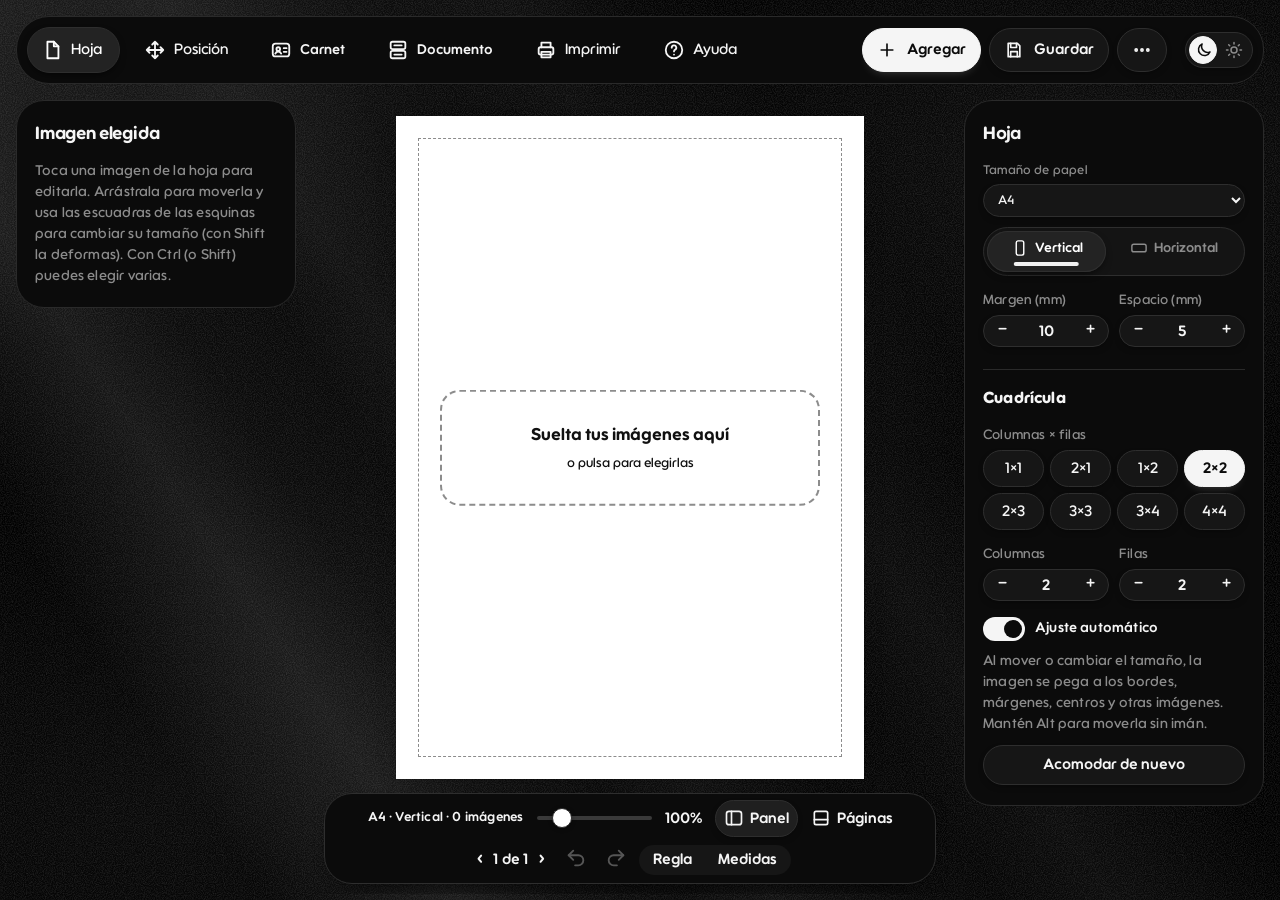
<file: index.html>
<!doctype html>
<html lang="es" class="blur">
<head>
<meta charset="utf-8">
<meta name="viewport" content="width=device-width,initial-scale=1">
<title>Hoja de impresión</title>
<link rel="icon" href="assets/favicon-64.png" type="image/png" sizes="64x64">
<link rel="apple-touch-icon" href="assets/apple-touch-icon.png">
<link rel="stylesheet" href="css/tokens.css">
<link rel="stylesheet" href="css/base.css">
<link rel="stylesheet" href="css/components.css">
<link rel="stylesheet" href="css/blur.css">
<link rel="stylesheet" href="css/print.css">
<style id="page-size"></style>
<script src="js/theme.js"></script>
</head>
<body>

<div class="orbs" aria-hidden="true"><i></i><i></i><i></i></div>

<!-- Barra izquierda: riel de iconos + panel de la sección elegida -->
<nav class="rail" aria-label="Secciones">
  <span class="pill" id="pill" aria-hidden="true"></span>
  <button class="tab" data-tab="hoja" type="button" aria-label="Hoja"><svg viewBox="0 0 24 24"><path d="M7 3h7l5 5v13H7z"/><path d="M14 3v5h5"/></svg><span class="lb">Hoja</span></button>
  <button class="tab" data-tab="pos" type="button" aria-label="Posición"><svg viewBox="0 0 24 24"><path d="M12 3v18M3 12h18M12 3l-3 3M12 3l3 3M12 21l-3-3M12 21l3-3M3 12l3-3M3 12l3 3M21 12l-3-3M21 12l-3 3"/></svg><span class="lb">Posición</span></button>
  <button class="xtab" id="tCarnet" type="button" aria-label="Foto tipo carnet"><svg viewBox="0 0 24 24"><rect x="3" y="5" width="18" height="14" rx="3"/><circle cx="9" cy="11" r="2"/><path d="M5.8 16c.6-1.6 1.8-2.4 3.2-2.4s2.6.8 3.2 2.4M15 10h3M15 14h3"/></svg><span class="lb">Carnet</span></button>
  <button class="tab" data-tab="out" type="button" aria-label="Imprimir y descargar"><svg viewBox="0 0 24 24"><path d="M7 9V4h10v5"/><rect x="4" y="9" width="16" height="8" rx="2"/><rect x="7" y="14" width="10" height="6"/></svg><span class="lb">Imprimir</span></button>
  <button class="tab" data-tab="help" type="button" aria-label="Ayuda"><svg viewBox="0 0 24 24"><circle cx="12" cy="12" r="9"/><path d="M9.5 9.5a2.5 2.5 0 1 1 3.5 2.3c-.7.4-1 .9-1 1.7M12 17h.01"/></svg><span class="lb">Ayuda</span></button>
  <div class="racts" id="racts">
    <button class="btn pri" id="bAdd" type="button" aria-label="Agregar imágenes"><svg viewBox="0 0 24 24"><path d="M12 5v14M5 12h14"/></svg><span class="lb">Agregar</span></button>
    <button class="btn" id="bSave" type="button" aria-label="Guardar proyecto" title="Guarda la hoja en un archivo .hoja (Ctrl+S)"><svg viewBox="0 0 24 24"><path d="M5 4h11l3 3v13H5z"/><path d="M8 4v5h7V4M8 20v-6h8v6"/></svg><span class="lb">Guardar</span></button>
    <button class="btn ic" id="bMore" type="button" aria-label="Más opciones" aria-haspopup="menu" aria-expanded="false"><svg viewBox="0 0 24 24"><circle cx="5" cy="12" r="1.3"/><circle cx="12" cy="12" r="1.3"/><circle cx="19" cy="12" r="1.3"/></svg></button>
    <div class="rmenu" id="rMenu" role="menu" hidden>
      <button id="bOpen" type="button" role="menuitem"><svg viewBox="0 0 24 24"><path d="M3 7h6l2 2h10v10H3z"/></svg>Abrir proyecto<kbd>Ctrl+O</kbd></button>
      <button id="bSaveHQ" type="button" role="menuitem" title="Guarda las fotos sin reducirlas; el archivo pesa más"><svg viewBox="0 0 24 24"><path d="M5 4h11l3 3v13H5z"/><path d="M8 4v5h7V4M8 20v-6h8v6"/></svg>Guardar en calidad original</button>
      <button class="dng" id="bClear" type="button" role="menuitem"><svg viewBox="0 0 24 24"><path d="M4 7h16M10 11v6M14 11v6M6 7l1 13h10l1-13M9 7V4h6v3"/></svg>Borrar hoja</button>
    </div>
    <input id="projFile" type="file" accept=".hoja" hidden>
    <input id="file" type="file" accept="image/*,.heic,.heif" multiple hidden>
  </div>
  <span class="opts"><button class="tsw" id="bTheme" type="button" role="switch" aria-checked="false" aria-label="Modo claro"><span class="knob"></span><svg class="i-moon" viewBox="0 0 24 24"><path d="M20 14.5A8 8 0 0 1 9.5 4a8 8 0 1 0 10.5 10.5z"/></svg><svg class="i-sun" viewBox="0 0 24 24"><circle cx="12" cy="12" r="4"/><path d="M12 2v2M12 20v2M4.9 4.9l1.4 1.4M17.7 17.7l1.4 1.4M2 12h2M20 12h2M4.9 19.1l1.4-1.4M17.7 6.3l1.4-1.4"/></svg></button></span>
</nav>

<main id="stage">
  <div id="canvas">
  <div id="sheet">
    <div class="guide" id="guide"></div>
    <div class="snap-line v" id="snapV" hidden></div>
    <div class="snap-line h" id="snapH" hidden></div>
    <button class="drop" id="drop" type="button"><strong>Suelta tus imágenes aquí</strong><span>o pulsa para elegirlas</span></button>
  </div>
  </div>
  <div id="toasts"></div>
  <div id="pages" hidden></div>
  <div class="bar">
    <span class="bar-info" id="barInfo"></span>
    <input id="zoom" type="range" min="25" max="500" step="5" value="100" aria-label="Zoom">
    <button id="zoomVal" class="zv" type="button" title="Ajustar a la pantalla">100%</button>
    <button id="bSide" class="pbtn on" type="button" aria-pressed="true" title="Mostrar u ocultar el panel de la imagen (P)"><svg viewBox="0 0 24 24"><rect x="3" y="4" width="18" height="16" rx="3"/><path d="M9 4v16"/></svg>Panel</button>
    <button id="bPages" class="pbtn" type="button" aria-expanded="false"><svg viewBox="0 0 24 24"><rect x="4" y="4" width="16" height="16" rx="2"/><path d="M4 14h16"/></svg>Páginas</button>
    <span class="pnav"><button id="pPrev" type="button" aria-label="Página anterior">‹</button><span id="pageNo">1 de 1</span><button id="pNext" type="button" aria-label="Página siguiente">›</button></span>
    <span class="pv-mode" role="group" aria-label="Regla y medidas"><button class="pv-rb" id="bRuler" type="button" aria-pressed="false" title="Mostrar u ocultar la regla">Regla</button><button class="pv-rb" id="bMeasure" type="button" aria-expanded="false" title="Agregar referencias con medidas reales en cm">Medidas</button></span>
  </div>
</main>

<!-- Barra derecha: herramientas de la imagen elegida --->

<div class="col">
<div class="drawer" id="drawer">

  <section data-pane="hoja">
    <h2>Hoja</h2>
    <label>Tamaño de papel
      <select id="paper">
        <option value="a4">A4</option><option value="carta">Carta</option><option value="oficio">Oficio</option>
        <option value="a5">A5</option><option value="f10">Foto 10×15 cm</option><option value="f13">Foto 13×18 cm</option>
      </select>
    </label>
    <div class="seg" data-seg="orient">
      <button type="button" data-v="p"><svg viewBox="0 0 24 24" aria-hidden="true"><rect x="7" y="2.5" width="10" height="19" rx="2.5"/></svg>Vertical</button><button type="button" data-v="l"><svg viewBox="0 0 24 24" aria-hidden="true"><rect x="2.5" y="7" width="19" height="10" rx="2.5"/></svg>Horizontal</button>
    </div>
    <div class="two">
      <div><span class="lbl">Margen (mm)</span>
        <div class="step" data-k="margin" data-min="0" data-max="60" data-inc="5"><button type="button" data-d="-1" aria-label="Menos margen">−</button><input type="text" inputmode="decimal" autocomplete="off" aria-label="Margen (mm)"><button type="button" data-d="1" aria-label="Más margen">+</button></div></div>
      <div><span class="lbl">Espacio (mm)</span>
        <div class="step" data-k="gap" data-min="0" data-max="60" data-inc="1"><button type="button" data-d="-1" aria-label="Menos espacio">−</button><input type="text" inputmode="decimal" autocomplete="off" aria-label="Espacio (mm)"><button type="button" data-d="1" aria-label="Más espacio">+</button></div></div>
    </div>
  
    <h3 class="sub">Cuadrícula</h3>
    <span class="lbl">Columnas × filas</span>
    <div class="chips">
      <button type="button" class="chip" data-preset="1x1">1×1</button><button type="button" class="chip" data-preset="2x1">2×1</button>
      <button type="button" class="chip" data-preset="1x2">1×2</button><button type="button" class="chip" data-preset="2x2">2×2</button>
      <button type="button" class="chip" data-preset="2x3">2×3</button><button type="button" class="chip" data-preset="3x3">3×3</button>
      <button type="button" class="chip" data-preset="3x4">3×4</button><button type="button" class="chip" data-preset="4x4">4×4</button>
    </div>
    <div class="two">
      <div><span class="lbl">Columnas</span>
        <div class="step" data-k="cols" data-min="1" data-max="12" data-inc="1"><button type="button" data-d="-1" aria-label="Menos columnas">−</button><input type="text" inputmode="numeric" autocomplete="off" aria-label="Columnas"><button type="button" data-d="1" aria-label="Más columnas">+</button></div></div>
      <div><span class="lbl">Filas</span>
        <div class="step" data-k="rows" data-min="1" data-max="12" data-inc="1"><button type="button" data-d="-1" aria-label="Menos filas">−</button><input type="text" inputmode="numeric" autocomplete="off" aria-label="Filas"><button type="button" data-d="1" aria-label="Más filas">+</button></div></div>
    </div>
    <label class="switch"><input type="checkbox" id="snap" checked><span>Ajuste automático</span></label>
    <p class="note">Al mover o cambiar el tamaño, la imagen se pega a los bordes, márgenes, centros y otras imágenes. Mantén Alt para moverla sin imán.</p>
    <button class="btn" id="bGrid" type="button">Acomodar de nuevo</button>
  </section>

  <section data-pane="out">
    <h2>Imprimir y descargar</h2>
    <button class="obtn pri" id="bPrint" type="button"><span class="oic"><svg viewBox="0 0 24 24"><path d="M7 9V4h10v5"/><rect x="4" y="9" width="16" height="8" rx="2"/><rect x="7" y="14" width="10" height="6"/></svg></span><span class="otx"><b>Imprimir</b><small>Abre la ventana de impresión</small></span></button>
    <button class="obtn" id="bPdf" type="button"><span class="oic"><svg viewBox="0 0 24 24"><path d="M7 3h7l5 5v13H7z"/><path d="M14 3v5h5"/><path d="M10 15h4M10 18h4"/></svg></span><span class="otx"><b>Descargar PDF</b><small>Todas las páginas en un archivo</small></span></button>
    <button class="obtn" id="bPng" type="button"><span class="oic"><svg viewBox="0 0 24 24"><rect x="3" y="4" width="18" height="16" rx="3"/><circle cx="9" cy="10" r="1.6"/><path d="M4 18l5-5 4 4 3-3 4 4"/></svg></span><span class="otx"><b>Descargar PNG</b><small>Una imagen por cada página</small></span></button>
  </section>
  <section data-pane="pos" class="posc" hidden>
    <h2>Posición</h2>
    <p class="note" id="posHint">Elige una imagen de la hoja para usar estas opciones. Con Ctrl o Shift eliges varias.</p>
    <p class="note">Flechas del teclado: mover 1 mm (con Shift, 5 mm).</p>
    <div class="seg ptabs">
      <button type="button" data-ptab="org">Organizar</button><button type="button" data-ptab="capas">Capas</button>
    </div>
    <div data-ppane="org">
      <div data-need>
        <div class="pgrid">
          <button class="act" id="bUp" type="button"><svg viewBox="0 0 24 24"><path d="M12 19V5M6 11l6-6 6 6"/></svg>Delante</button>
          <button class="act" id="bDown" type="button"><svg viewBox="0 0 24 24"><path d="M12 5v14M6 13l6 6 6-6"/></svg>Detrás</button>
          <button class="act" id="bTop" type="button"><svg viewBox="0 0 24 24"><path d="M5 4h14M12 20V9M6 14l6-6 6 6"/></svg>Al frente</button>
          <button class="act" id="bBottom" type="button"><svg viewBox="0 0 24 24"><path d="M5 20h14M12 4v11M6 10l6 6 6-6"/></svg>Al fondo</button>
        </div>
        <h4 class="pt">Orden en la cuadrícula</h4>
        <div class="pgrid">
          <button class="act" id="bOrdPrev" type="button"><svg viewBox="0 0 24 24"><path d="M19 12H5M11 6l-6 6 6 6"/></svg>Antes</button>
          <button class="act" id="bOrdNext" type="button"><svg viewBox="0 0 24 24"><path d="M5 12h14M13 6l6 6-6 6"/></svg>Después</button>
        </div>
        <p class="note">También puedes arrastrar una imagen sobre otra para intercambiarlas. Al cambiar la cuadrícula se respeta el orden en que las ves.</p>
        <h4 class="pt">Alinear a la hoja</h4>
        <div class="pgrid">
          <button class="act" type="button" data-al="top"><svg viewBox="0 0 24 24"><path d="M5 4h14"/><rect x="8" y="8" width="3.5" height="10" rx="1"/><rect x="13.5" y="8" width="3.5" height="6" rx="1"/></svg>Arriba</button>
          <button class="act" type="button" data-al="left"><svg viewBox="0 0 24 24"><path d="M4 5v14"/><rect x="8" y="8" width="10" height="3.5" rx="1"/><rect x="8" y="13.5" width="6" height="3.5" rx="1"/></svg>Izquierda</button>
          <button class="act" type="button" data-al="mid"><svg viewBox="0 0 24 24"><path d="M4 12h16"/><rect x="7" y="6" width="3.5" height="12" rx="1"/><rect x="13.5" y="8.5" width="3.5" height="7" rx="1"/></svg>En medio</button>
          <button class="act" type="button" data-al="center"><svg viewBox="0 0 24 24"><path d="M12 4v16"/><rect x="6" y="7" width="12" height="3.5" rx="1"/><rect x="8.5" y="13.5" width="7" height="3.5" rx="1"/></svg>Centro</button>
          <button class="act" type="button" data-al="bottom"><svg viewBox="0 0 24 24"><path d="M5 20h14"/><rect x="8" y="6" width="3.5" height="10" rx="1"/><rect x="13.5" y="10" width="3.5" height="6" rx="1"/></svg>Abajo</button>
          <button class="act" type="button" data-al="right"><svg viewBox="0 0 24 24"><path d="M20 5v14"/><rect x="6" y="8" width="10" height="3.5" rx="1"/><rect x="10" y="13.5" width="6" height="3.5" rx="1"/></svg>Derecha</button>
        </div>
        <p class="note">Alinea dentro de los márgenes de la hoja.</p>
      </div>
      <div class="adv meas" data-need>
        <h4 class="pt">Avanzados (mm)</h4>
        <div class="trio">
          <label>Comenzar X<input id="fx" type="number" step="0.5"></label>
          <label>Comenzar Y<input id="fy" type="number" step="0.5"></label>
          <div class="fld"><span>Relación</span><button class="act lockb" id="bLock" type="button" aria-pressed="false" aria-label="Mantener la proporción"><svg class="lk-c" viewBox="0 0 24 24"><rect x="5" y="11" width="14" height="9" rx="2"/><path d="M8 11V8a4 4 0 0 1 8 0v3"/></svg><svg class="lk-o" viewBox="0 0 24 24"><rect x="5" y="11" width="14" height="9" rx="2"/><path d="M8 11V8a4 4 0 0 1 7.5-1.9"/></svg></button></div>
          <label>Finalizar X<input id="fex" type="number" step="0.5"></label>
          <label>Finalizar Y<input id="fey" type="number" step="0.5"></label>
          <div class="fld"><span>Girar</span><button class="act lockb" id="bRot2" type="button" title="Girar 90°"><b id="rotVal">--</b></button></div>
        </div>
      </div>
    </div>
    <div data-ppane="capas" hidden>
      <div id="layers"></div>
    </div>
  </section>
  <section data-pane="help" class="help">
    <h2>¿Cómo funciona?</h2>
    <p class="note">Acomoda varias imágenes en una hoja y sácala impresa o en PDF en menos de un minuto.</p>
    <p class="note" id="count"></p>
    <p class="note">Guardar crea un archivo .hoja en tu equipo para seguir después (Ctrl+S). Para abrirlo, usa «···» → Abrir proyecto (Ctrl+O) o arrástralo a la página.</p>
    <p class="note priv"><svg viewBox="0 0 24 24"><rect x="5" y="11" width="14" height="9" rx="2"/><path d="M8 11V8a4 4 0 0 1 8 0v3"/></svg>Tus imágenes no se comparten con terceros: se quedan en tu navegador. Solo se cuentan las visitas de forma anónima, sin cookies.</p>
    <ol class="how">
      <li><b>Agrega tus imágenes</b><span>Con el botón Agregar (arriba a la derecha), arrastrándolas a la hoja o pegándolas con Ctrl+V (también copiadas desde otra página o programa).</span></li>
      <li><b>Elige el acomodo</b><span>Usa la cuadrícula (columnas × filas) o mueve cada imagen a mano.</span></li>
      <li><b>Configura la hoja</b><span>Tamaño de papel, orientación, margen y espacio entre imágenes.</span></li>
      <li><b>Corrige sin miedo</b><span>Ctrl+Z deshace y Ctrl+Y rehace cualquier cambio; Ctrl+C y Ctrl+V copian y pegan imágenes.</span></li>
      <li><b>Imprime o descarga</b><span>Imprime directo o baja un PDF o PNG sin marca de agua.</span></li>
    </ol>

    <h3 class="sub">¿Qué recibe?</h3>
    <p class="note">JPG, PNG, WebP, GIF y HEIC/HEIF (fotos de iPhone). Sin límite fijo de cantidad (depende de la memoria de tu equipo); cada imagen puede pesar hasta 60 MB.</p>
    <p class="note">Papel: A4, Carta, Oficio, A5 y foto 10×15 o 13×18 cm. Hasta 12×12 imágenes por hoja y varias páginas.</p>

    <h3 class="sub">¿Por qué usarlo?</h3>
    <ul class="why">
      <li><b>Gratis y sin registro.</b> Úsalo las veces que quieras.</li>
      <li><b>Privado.</b> Tus imágenes no se comparten con terceros: se procesan en tu navegador y no se suben a ningún servidor.</li>
      <li><b>Sin instalar nada.</b> Todo corre en el navegador.</li>
    </ul>

    <h3 class="sub">Casos de uso</h3>
    <ul class="why">
      <li><b>Papelerías:</b> varias fotos tipo carnet o credenciales por hoja.</li>
      <li><b>Tareas:</b> collages, líneas del tiempo, exposiciones.</li>
      <li><b>Eventos:</b> invitaciones, recuerdos y stickers en serie.</li>
      <li><b>Catálogos:</b> hojas de productos o muestras.</li>
    </ul>

    <h3 class="sub">Deshacer y rehacer</h3>
    <ul class="why">
      <li><b>Cómo usarlo:</b> pulsa <kbd>Ctrl</kbd>+<kbd>Z</kbd> para deshacer y <kbd>Ctrl</kbd>+<kbd>Y</kbd> (o <kbd>Ctrl</kbd>+<kbd>Shift</kbd>+<kbd>Z</kbd>) para rehacer, o usa las dos flechas curvas que están junto a «1 de 1» en la barra de abajo. En Mac usa <kbd>⌘</kbd> en lugar de <kbd>Ctrl</kbd>.</li>
      <li><b>Qué recupera:</b> mover, tamaño, giro, recorte, encuadre, espejo, bordes, capas, agregar, quitar, duplicar, pegar, páginas y los ajustes de papel, márgenes y cuadrícula. Todo vuelve exactamente como estaba (lugar, tamaño y giro).</li>
      <li><b>Un paso por acción:</b> arrastrar o redimensionar cuenta como un solo paso, que se guarda al soltar el mouse. Cada <kbd>Ctrl</kbd>+<kbd>Z</kbd> revierte un paso y cada <kbd>Ctrl</kbd>+<kbd>Y</kbd> lo devuelve.</li>
      <li><b>Ejemplo:</b> agrandas una imagen y luego la mueves. Con <kbd>Ctrl</kbd>+<kbd>Z</kbd> vuelve a su lugar (con el tamaño nuevo); con otro <kbd>Ctrl</kbd>+<kbd>Z</kbd> recupera su tamaño original; con <kbd>Ctrl</kbd>+<kbd>Y</kbd> vuelve a agrandarse.</li>
      <li><b>Si haces un cambio nuevo</b> después de deshacer, ya no se puede rehacer lo que habías deshecho.</li>
      <li><b>Se guardan hasta 100 pasos.</b> Cambiar de página, el zoom, la regla y los objetos de Medidas no cuentan como pasos. Al deshacer, te lleva a la página donde ocurrió el cambio y elige las imágenes afectadas. Los botones se apagan cuando no hay nada que deshacer o rehacer.</li>
      <li><b>Mientras escribes</b> en un campo del panel, <kbd>Ctrl</kbd>+<kbd>Z</kbd> deshace solo ese campo y no toca la hoja. Los avisos con «Deshacer» (quitar, borrar hoja, tamaño…) usan este mismo historial.</li>
    </ul>

    <h3 class="sub">Copiar, cortar y pegar</h3>
    <ul class="why">
      <li><b>Cómo usarlo:</b> elige una o varias imágenes, pulsa <kbd>Ctrl</kbd>+<kbd>C</kbd> y luego <kbd>Ctrl</kbd>+<kbd>V</kbd>. Aparece una copia un poco corrida, ya elegida, lista para moverla, cambiarle el tamaño, girarla o editarla sin afectar a la original.</li>
      <li><b>Qué conserva:</b> tamaño, giro, recorte, encuadre, espejo, bordes, escáner y, si copias varias, la posición de unas respecto a otras.</li>
      <li><b>Pegar varias veces:</b> cada <kbd>Ctrl</kbd>+<kbd>V</kbd> pone otra copia, corrida un poco más que la anterior. Si no hay nada copiado, <kbd>Ctrl</kbd>+<kbd>V</kbd> no hace nada (y si copiaste una imagen fuera de la página, la agrega como imagen nueva).</li>
      <li><b>Entre páginas:</b> copia, cambia de página en la barra de abajo y pega. En otra página, la primera copia cae en el mismo lugar que el original.</li>
      <li><b>Cortar (<kbd>Ctrl</kbd>+<kbd>X</kbd>):</b> quita las imágenes y las pega una sola vez, en su mismo lugar. Sirve para moverlas a otra página.</li>
      <li><b>Duplicar rápido:</b> <kbd>Ctrl</kbd>+<kbd>D</kbd> hace una copia de lo elegido sin usar el portapapeles.</li>
      <li><b>Con el historial:</b> copiar no cambia la hoja ni cuenta como paso. Cada pegado sí es un paso: <kbd>Ctrl</kbd>+<kbd>Z</kbd> quita la última copia pegada y <kbd>Ctrl</kbd>+<kbd>Y</kbd> la devuelve.</li>
      <li><b>Nota:</b> al pegar, la hoja pasa a acomodo manual para respetar el lugar de la copia. Pulsa «Acomodar de nuevo» si quieres volver a la cuadrícula.</li>
    </ul>

    <h3 class="sub">Páginas</h3>
    <ul class="why">
      <li>Abre la tira con el botón «Páginas» de la barra de abajo. Con «···» en cada página: duplicar, copiar, cortar, pegar, mover y eliminar.</li>
      <li>Elige varias con <kbd>Ctrl</kbd>/<kbd>Shift</kbd> + clic. Arrástralas para cambiar el orden.</li>
      <li>Si el último clic fue en la tira de páginas, <kbd>Ctrl</kbd>+<kbd>C</kbd> / <kbd>X</kbd> / <kbd>V</kbd> / <kbd>D</kbd> / <kbd>A</kbd> trabajan con páginas completas, <kbd>Supr</kbd> las elimina, las flechas cambian de página y <kbd>Alt</kbd>+flechas las mueven. Haz clic en la hoja para volver a trabajar con imágenes.</li>
    </ul>

    <h3 class="sub">Atajos</h3>
    <ul class="why keys">
      <li><kbd>Ctrl</kbd>+<kbd>Z</kbd>: deshacer · <kbd>Ctrl</kbd>+<kbd>Y</kbd> o <kbd>Ctrl</kbd>+<kbd>Shift</kbd>+<kbd>Z</kbd>: rehacer</li>
      <li><kbd>Ctrl</kbd>+<kbd>C</kbd>: copiar · <kbd>Ctrl</kbd>+<kbd>X</kbd>: cortar · <kbd>Ctrl</kbd>+<kbd>V</kbd>: pegar · <kbd>Ctrl</kbd>+<kbd>D</kbd>: duplicar</li>
      <li><kbd>Supr</kbd> o <kbd>Retroceso</kbd>: quitar las imágenes elegidas</li>
      <li><kbd>Ctrl</kbd>/<kbd>Shift</kbd> + clic: elegir varias · <kbd>Ctrl</kbd>+<kbd>A</kbd>: todas · <kbd>Esc</kbd>: quitar la elección</li>
      <li>Flechas: mover 1 mm (con <kbd>Shift</kbd>, 5 mm)</li>
      <li><kbd>Alt</kbd> al arrastrar: mover sin imán</li>
      <li>Arrastrar una imagen sobre otra: intercambiar su orden</li>
      <li><kbd>Ctrl</kbd>+<kbd>[</kbd> / <kbd>]</kbd>: bajar / subir capa (con <kbd>Shift</kbd>: al fondo / al frente)</li>
      <li>Doble clic en una imagen: moverla dentro del marco · <kbd>Esc</kbd>: salir</li>
      <li>Escuadras de las esquinas: agrandar o achicar desde cualquier esquina conservando la proporción · con <kbd>Shift</kbd>, deformar · doble clic: proporción original</li>
      <li>Varias imágenes elegidas: aparece una caja punteada con escuadras en sus esquinas. Arrástralas para agrandar o achicar todas juntas, conservando su proporción y la distancia entre ellas</li>
      <li><kbd>P</kbd>: mostrar u ocultar el panel de la imagen (también el botón «Panel» de la barra de abajo)</li>
      <li><kbd>Ctrl</kbd> + rueda del mouse sobre la hoja: zoom de 25% a 500%</li>
      <li><kbd>Ctrl</kbd>+<kbd>S</kbd>: guardar proyecto · <kbd>Ctrl</kbd>+<kbd>O</kbd>: abrir proyecto</li>
      <li>Recortar → botón de girar: enderezar con cualquier ángulo · <kbd>Shift</kbd>: de 15° en 15° · <kbd>Alt</kbd>: sin imán · doble clic: 0°</li>
    </ul>

    <h3 class="sub">Editar una imagen</h3>
    <ul class="why">
      <li><b>Cambiar tamaño:</b> arrastra cualquiera de los escuadras en L de las cuatro esquinas. La imagen conserva su proporción; mantén <kbd>Shift</kbd> para estirarla y deformarla. Si no te gusta, pulsa <kbd>Ctrl</kbd>+<kbd>Z</kbd> (o «Deshacer» en el aviso), «Quitar deformación» en el panel o haz doble clic en una escuadra de esquina.</li>
      <li><b>Recortar:</b> abre una ventana con la imagen original. Arrastra los círculos de las esquinas y las barras de los lados, o mueve el recuadro. Se puede volver atrás con «Restablecer».</li>
      <li><b>Enderezar o girar:</b> en esa misma ventana, arrastra el botón de girar que está debajo de la imagen. Los grados se ven al lado y se pega a 0°, 45° y 90°. Para giros de 90° usa «Girar» del panel.</li>
      <li><b>Acercar o alejar:</b> en «Tamaño de la imagen» va de 20% a 500%. Con doble clic mueves la imagen dentro del marco y la rueda del mouse acerca y aleja.</li>
      <li><b>Posición:</b> en la pestaña «Posición» del menú de la izquierda: delante o detrás, orden en la cuadrícula, capas, alinear a la hoja y medidas exactas en mm.</li>
      <li><b>Escáner:</b> Original, Mejorado, Grises y Documento. Siempre puedes volver a Original.</li>
    </ul>

    <h3 class="sub">Preguntas frecuentes</h3>
    <details><summary>¿Es gratis?</summary><p>Sí, sin cuenta ni marca de agua.</p></details>
    <details><summary>¿Funciona en celular?</summary><p>Se abre, pero se maneja mucho mejor en computador.</p></details>
    <details><summary>¿Mis imágenes se publican?</summary><p>No. Se quedan en tu navegador y no se envían a ningún lado.</p></details>
    <details><summary>¿Cómo imprimo el PDF?</summary><p>Ábrelo y elige Imprimir. En «Escala» pon 100% (o «Tamaño real») y el mismo papel que elegiste aquí.</p></details>
    <details><summary>¿Sirve para papelerías?</summary><p>Sí: pon varias fotos por hoja y ahorra papel.</p></details>
  </section>
</div>

<aside class="side off" id="side">
  <h2 id="selTitle">Imagen elegida</h2>
  <p class="note empty-note">Toca una imagen de la hoja para editarla. Arrástrala para moverla y usa las escuadras de las esquinas para cambiar su tamaño (con Shift la deformas). Con Ctrl (o Shift) puedes elegir varias.</p>
  <div class="sel-body">
    <button class="act" id="bRot" type="button"><svg viewBox="0 0 24 24"><path d="M20 12a8 8 0 1 1-3-6.2"/><path d="M20 4v5h-5"/></svg>Girar</button>
    <button class="act" id="bCrop" type="button"><svg viewBox="0 0 24 24"><path d="M7 3v14h14"/><path d="M3 7h14v14"/></svg>Recortar</button>
    <button class="act" id="bDup" type="button"><svg viewBox="0 0 24 24"><rect x="8" y="8" width="12" height="12" rx="2"/><path d="M16 8V6a2 2 0 0 0-2-2H6a2 2 0 0 0-2 2v8a2 2 0 0 0 2 2h2"/></svg>Duplicar</button>
    <button class="act" id="bUndeform" type="button" hidden><svg viewBox="0 0 24 24"><path d="M3 12a9 9 0 1 0 3-6.7"/><path d="M3 4v5h5"/></svg>Quitar deformación</button>
    <div id="scanTools">
      <h4 class="pt">Escáner</h4>
      <div class="pgrid">
        <button class="act" type="button" data-flt="none">Original</button>
        <button class="act" type="button" data-flt="magic">Mejorado</button>
        <button class="act" type="button" data-flt="gray">Grises</button>
        <button class="act" type="button" data-flt="bw">Documento</button>
      </div>
      <p class="note">Aclara y da contraste como una app de escáner. «Documento» deja solo blanco y negro. Puedes volver a Original cuando quieras.</p>
    </div>
    <button class="act dng" id="bDel" type="button"><svg viewBox="0 0 24 24"><path d="M4 7h16M10 11v6M14 11v6M6 7l1 13h10l1-13M9 7V4h6v3"/></svg>Quitar</button>
  </div>
</aside>
</div>

<div class="cm" id="cropModal" role="dialog" aria-modal="true" aria-label="Recortar imagen" hidden>
  <div class="cm-box">
    <h2>Recortar</h2>
    <p class="note">Arrastra los círculos y las barras blancas para elegir qué te quedas, o mueve el recuadro desde adentro. Con el botón de abajo puedes girar la imagen para enderezarla. «Recorte automático» busca el documento (una cédula, una hoja) sobre un fondo liso, lo endereza y lo recorta solo.</p>
    <div class="cm-stage"><div class="cm-outer" id="cmOuter"><div class="cm-wrap" id="cmWrap"><canvas id="cmCanvas"></canvas><div class="cm-rect" id="cmRect"></div></div>
      <div class="cm-hs" id="cmHs"><i data-h="nw"></i><i data-h="n"></i><i data-h="ne"></i><i data-h="e"></i><i data-h="se"></i><i data-h="s"></i><i data-h="sw"></i><i data-h="w"></i></div>
    </div></div>
    <div class="cm-rotrow"><button class="cm-nudge" id="cmMinus" type="button" aria-label="Restar 0,1 grados" title="−0,1°">−</button><div class="cm-rail" id="cmRot" role="slider" tabindex="0" aria-label="Girar la imagen" aria-valuemin="-180" aria-valuemax="180" aria-valuenow="0" title="Arrastra para girar · Shift: de 5° en 5° · Doble clic: 0°"><div class="cm-track"><i class="cm-ticks"></i><i class="cm-mid"></i><span class="cm-badge" id="cmBadge">0°</span></div></div><button class="cm-nudge" id="cmPlus" type="button" aria-label="Sumar 0,1 grados" title="+0,1°">+</button><span class="cm-hint">Desliza para girar · botones −/+: 0,1° · <kbd>Shift</kbd> de 5° en 5° · doble clic: 0°</span></div>
    <div class="cm-act"><button class="btn" id="cmAuto" type="button" title="Busca el documento sobre un fondo parejo, lo endereza y lo recorta"><svg viewBox="0 0 24 24"><path d="M5 19L15 9"/><path d="M14 4l1 2 2 1-2 1-1 2-1-2-2-1 2-1zM19 12l.7 1.3L21 14l-1.3.7L19 16l-.7-1.3L17 14l1.3-.7z"/></svg>Recorte automático</button><button class="btn" id="cmReset" type="button">Restablecer</button><button class="btn" id="cmCancel" type="button">Cancelar</button><button class="btn pri" id="cmOk" type="button">Aplicar</button></div>
  </div>
</div>

<div id="printArea"></div>

<script defer src="js/vendor/jspdf-2.5.1.umd.min.js"></script>
<script defer src="js/state.js"></script>
<script defer src="js/layout.js"></script>
<script defer src="js/render.js"></script>
<script defer src="js/pages.js"></script>
<script defer src="js/interactions.js"></script>
<script defer src="js/position.js"></script>
<script defer src="js/ruler.js"></script>
<script defer src="js/ui.js"></script>
<script defer src="js/seg.js"></script>
<script defer src="js/export.js"></script>
<script defer src="js/refs-art.js"></script>
<script defer src="js/medir.js"></script>
<script defer src="js/carnet.js"></script>
<script defer src="js/scan.js"></script>
<script defer src="js/documento.js"></script>
<script defer src="js/borde.js"></script>
<script defer src="js/grupo.js"></script>
<script defer src="js/marks.js"></script>
<script defer src="js/marks-ui.js"></script>
<script defer src="js/proyecto.js"></script>
<script defer src="js/history.js"></script>
<script defer src="js/main.js"></script>
</body>
</html>
</file>
<file: css/tokens.css>
/* Paleta azul: Powder Blue #B3DEF8, Blue Gray #58A1D3, Classic Blue #0F4C81, Blue Slate #022C50, Midnight #06172E
   (--c1 y --c2 son mezclas de Powder Blue con blanco) */
:root{
  --c1:#EAF5FD; --c2:#D4EAF9; --c3:#B3DEF8;
  --c4:#58A1D3; --c5:#0F4C81; --c6:#022C50;
  --midnight:#06172E;
  --ink:#022C50;

  --bg:var(--midnight);    /* fondo de la app */
  --panel:var(--c1);       /* paneles laterales */
  --note:#3B5F7E;          /* texto secundario */
  --accent:var(--c4);      /* acciones principales */
  --radius:14px;

  --glow:rgba(88,161,211,.38);
  --shadow-sm:0 1px 2px rgba(2,12,28,.18),0 4px 10px -2px rgba(2,12,28,.22);
  --shadow-md:0 2px 4px rgba(2,12,28,.16),0 14px 28px -8px rgba(2,12,28,.4);
  --shadow-lg:0 4px 8px rgba(2,12,28,.2),0 30px 60px -16px rgba(2,12,28,.65);
  --ease:cubic-bezier(.2,.8,.2,1);
  --spring:cubic-bezier(.34,1.56,.64,1);
}
</file>
<file: css/base.css>
/* LT Saeada de LyonsType (licencia SIL OFL 1.1, ver fonts/OFL-Saeada.txt). Se usa un estilo más ligero que el pedido para que títulos y botones no se vean pesados:
   400 = Regular, 500 y 600 = Medium, 700 = SemiBold, 800 = Bold */
@font-face{font-family:"Saeada";font-style:normal;font-weight:400;font-display:swap;src:url("../fonts/saeada-regular.woff") format("woff")}
@font-face{font-family:"Saeada";font-style:normal;font-weight:500;font-display:swap;src:url("../fonts/saeada-medium.woff") format("woff")}
@font-face{font-family:"Saeada";font-style:normal;font-weight:600;font-display:swap;src:url("../fonts/saeada-medium.woff") format("woff")}
@font-face{font-family:"Saeada";font-style:normal;font-weight:700;font-display:swap;src:url("../fonts/saeada-semibold.woff") format("woff")}
@font-face{font-family:"Saeada";font-style:normal;font-weight:800;font-display:swap;src:url("../fonts/saeada-bold.woff") format("woff")}
*{box-sizing:border-box}
html,body{height:100%;margin:0}
body{font:15px/1.55 "Saeada","Segoe UI",system-ui,sans-serif;letter-spacing:.012em;color:var(--ink);background:var(--bg);
  display:grid;grid-template-columns:280px minmax(0,1fr) 300px;grid-template-rows:auto minmax(0,1fr);gap:16px;padding:16px;height:100vh}
body.min .drawer{display:none}
body.min{grid-template-columns:280px minmax(0,1fr)}
main{grid-column:2;grid-row:2}
h2{font-size:16px;margin:0 0 12px}
.note{color:var(--note);margin:10px 0 0;font-size:14px;line-height:1.5}
.lbl{display:block;color:var(--note);font-size:13.5px;margin:14px 0 4px}
.two{display:grid;grid-template-columns:1fr 1fr;gap:10px}
main{min-height:0;overflow:hidden;display:flex;flex-direction:column}
#canvas{flex:1;min-height:0;overflow:auto;display:flex;padding:16px;scrollbar-gutter:stable}
#sheet{position:relative;margin:auto;flex:none;background:#fff;overflow:hidden;box-shadow:0 10px 30px rgba(2,12,28,.55)}
.guide{position:absolute;border:1px dashed var(--c4);pointer-events:none}
@media(max-width:1100px){
  body{display:flex;flex-direction:column;height:auto;padding:12px}
  .col,.drawer,.side{width:100%;height:auto}
  main{overflow:visible;min-height:60vh}
}
@media(prefers-reduced-motion:reduce){*{transition:none!important}}
</file>
<file: css/components.css>
button,select,input{font:inherit;color:inherit}
:focus-visible{outline:3px solid var(--ink);outline-offset:2px}
.rail :focus-visible{outline-color:var(--ink)}
svg{width:22px;height:22px;fill:none;stroke:currentColor;stroke-width:2;stroke-linecap:round;stroke-linejoin:round;flex:none}

/* Riel de iconos (izquierda) */
.rail{position:relative;z-index:2;grid-column:1/-1;display:flex;flex-direction:row;gap:10px;padding:10px;background:var(--c1);border-radius:33px}
.brand,.tab{width:46px;height:46px;border-radius:50%;display:grid;place-items:center}
.brand{background:var(--c3);color:var(--ink)}
.tab{border:0;background:transparent;color:var(--ink);cursor:pointer;transition:background .25s,color .25s,transform .45s cubic-bezier(.34,1.56,.64,1),box-shadow .3s}
.tab:hover{background:var(--c2);color:var(--ink)}
/* pestañas con nombre; la elegida es una píldora que se desliza */
.tab{position:relative;z-index:1;width:auto;border-radius:23px;display:flex;gap:8px;padding:0 18px 0 14px;font:600 14px/1 inherit;font-family:inherit}
.tab.on,.tab.on:hover{background:transparent;color:var(--c1)}
.pill{position:absolute;top:10px;height:46px;border-radius:23px;background:var(--c6);z-index:0;opacity:0}
.pill.anim{transition:left .4s cubic-bezier(.4,0,.2,1),width .4s cubic-bezier(.4,0,.2,1),opacity .2s}
@media(max-width:700px){.tab .lb{display:none}.tab{padding:0 14px}}

/* Paneles (izquierda y derecha) */
/* Paneles: imagen elegida a la izquierda, sección elegida a la derecha */
.col{display:contents}
.drawer,.side{width:100%;background:var(--panel);border-radius:28px;padding:20px 18px;align-self:start;min-height:0;max-height:100%;overflow:auto}
.side{grid-column:1;grid-row:2}
.drawer{grid-column:3;grid-row:2}
.side.off .sel-body{display:none}
.side:not(.off) .empty-note{display:none}

select,input[type=number]{width:100%;margin-top:4px;padding:8px 10px;background:#fff;color:var(--ink);border:2px solid var(--c3);border-radius:10px}
label{display:block;color:var(--note);font-size:12.5px;margin-top:10px}
.two label{margin-top:0}

.btn,.act{display:flex;align-items:center;gap:10px;width:100%;margin-top:10px;padding:10px 14px;font-weight:600;background:#fff;color:var(--ink);border:2px solid var(--c3);border-radius:var(--radius);cursor:pointer;transition:border-color .15s,background .15s}
.btn{justify-content:center}
.btn:hover,.act:hover{border-color:var(--c6)}
.btn.pri{background:var(--accent);border-color:var(--accent);color:var(--ink)}
.btn.pri:hover{background:var(--c3);border-color:var(--c3)}
section .btn.pri{margin-top:0}

.seg{display:flex;gap:3px;padding:3px;margin-top:10px;background:var(--c3);border-radius:12px}
.seg button{flex:1;padding:7px 8px;border:0;border-radius:9px;background:transparent;cursor:pointer}
.seg button.on{background:var(--ink);color:var(--c1);font-weight:600}

.chips{display:grid;grid-template-columns:repeat(4,1fr);gap:6px}
.chip{padding:8px 0;border:2px solid var(--c3);border-radius:999px;background:#fff;cursor:pointer}
.chip:hover{border-color:var(--c6)}
.chip.on{background:var(--ink);border-color:var(--ink);color:var(--c1);font-weight:600}

.step{display:flex;align-items:center;background:#fff;border:2px solid var(--c3);border-radius:12px;overflow:hidden}
.step button{width:36px;height:34px;border:0;background:transparent;font-size:18px;cursor:pointer}
.step button:hover{background:var(--c1)}
.step output{flex:1;text-align:center;font-weight:600}

/* Zona para soltar imágenes (dentro de la hoja blanca) */
.drop{position:absolute;left:50%;top:50%;transform:translate(-50%,-50%);width:82%;max-width:380px;display:grid;gap:6px;padding:30px 18px;text-align:center;background:#fff;border:2px dashed var(--c4);border-radius:20px;cursor:pointer}
.drop strong{font-size:17px;color:var(--ink)}
.drop span{color:var(--ink);font-size:13px}
.drop:hover,#sheet.over .drop{background:var(--c1);border-color:var(--c6)}
.drop[hidden]{display:none}
#sheet.over{outline:2px solid var(--c4);outline-offset:-2px;box-shadow:0 0 0 6px rgba(88,161,211,.28),0 18px 40px -12px rgba(15,76,129,.55)}
#sheet.over::after{content:"Suelta para agregar";position:absolute;left:50%;top:12px;transform:translateX(-50%);z-index:20;pointer-events:none;padding:5px 14px;border-radius:999px;background:var(--c4);color:#fff;font-weight:800;font-size:12px;line-height:1;white-space:nowrap;box-shadow:0 4px 14px rgba(15,76,129,.45)}

/* Imágenes en la hoja */
.it{position:absolute;overflow:hidden;cursor:move;touch-action:none;outline:1px solid transparent;user-select:none;-webkit-user-select:none;-webkit-user-drag:none}
#sheet{user-select:none;-webkit-user-select:none}
.it:hover{outline-color:var(--c4)}
.it.sel{outline:2px solid var(--c6);z-index:5}
.it img{position:absolute;left:50%;top:50%;display:block;pointer-events:none;user-select:none}
.it.sel .rz{display:block}

/* Interruptor y guías de ajuste */
.switch{display:flex;align-items:center;gap:10px;margin-top:16px;color:var(--ink);font-size:14px;font-weight:600;cursor:pointer}
.switch input{appearance:none;flex:none;width:42px;height:24px;margin:0;border-radius:999px;background:var(--c3);position:relative;cursor:pointer;transition:background .15s}
.switch input::after{content:"";position:absolute;left:3px;top:3px;width:18px;height:18px;border-radius:50%;background:#fff;transition:transform .15s}
.switch input:checked{background:var(--c6)}
.switch input:checked::after{transform:translateX(18px)}
.snap-line{position:absolute;background:var(--c6);pointer-events:none;z-index:9}
.snap-line.v{top:0;bottom:0;width:1px}
.snap-line.h{left:0;right:0;height:1px}
.snap-line[hidden]{display:none}

/* Avisos */
#toasts{position:fixed;top:14px;left:50%;transform:translateX(-50%);display:grid;gap:8px;z-index:50}
.toast{display:flex;align-items:center;gap:14px;padding:10px 16px;background:#fff;color:var(--ink);border-radius:14px;box-shadow:0 8px 24px rgba(0,0,0,.4)}
.toast button{border:0;background:transparent;color:var(--ink);text-decoration:underline;font-weight:700;cursor:pointer}

/* Etiquetas del riel */
.tab{position:relative}

/* Barra inferior: zoom y páginas */
.bar{align-self:center;display:flex;align-items:center;gap:12px;margin-top:12px;padding:8px 16px;background:var(--c1);color:var(--ink);border-radius:999px;font-weight:600}
input[type=range]{appearance:none;width:150px;height:6px;margin:0;border-radius:999px;background:var(--c3);cursor:pointer}
input[type=range]::-webkit-slider-thumb{appearance:none;width:20px;height:20px;border-radius:50%;background:#fff;border:2px solid var(--c6)}
input[type=range]::-moz-range-thumb{width:16px;height:16px;border-radius:50%;background:#fff;border:2px solid var(--c6)}
.zv,.pbtn,.pnav button{border:0;background:transparent;color:inherit;font-weight:600;cursor:pointer;border-radius:10px;padding:6px 8px}
.zv{min-width:52px}
.zv:hover,.pbtn:hover,.pnav button:hover,.pbtn.on{background:var(--c3)}
.pbtn{display:flex;align-items:center;gap:6px}
.pbtn svg{width:20px;height:20px}
.pnav{display:flex;align-items:center;gap:2px}
.pnav button{font-size:18px;line-height:1;padding:4px 8px}
.pnav button:disabled{opacity:.32;cursor:default;background:transparent!important}

/* Vista de páginas */
#pages{display:flex;gap:16px;align-items:flex-start;overflow-x:auto;margin-top:12px;padding:16px;background:var(--c2);border-radius:20px}
#pages[hidden]{display:none}
.pcard{position:relative;flex:none}
.thumb{position:relative;height:110px;background:#fff;border-radius:8px;overflow:hidden;cursor:pointer;outline:3px solid transparent}
.thumb.on{outline-color:var(--c6)}
.thumb .it{pointer-events:none;outline:0}
.pmore{position:absolute;top:6px;right:6px;height:20px;padding:0 8px;border:0;border-radius:999px;background:var(--c4);color:var(--ink);font-weight:700;line-height:14px;cursor:pointer}
.pmenu{position:absolute;top:30px;right:6px;z-index:20;display:grid;padding:4px;background:#fff;border-radius:12px;box-shadow:0 8px 24px rgba(0,0,0,.35)}
.pmenu button{border:0;background:transparent;padding:8px 12px;text-align:left;white-space:nowrap;border-radius:8px;cursor:pointer}
.pmenu button:hover{background:var(--c1)}
.plabel{display:flex;align-items:center;gap:6px;margin-top:6px;font-weight:600}
.plabel svg{width:16px;height:16px}
.padd{flex:none;height:110px;border:0;border-radius:8px;background:var(--c3);display:grid;place-items:center;cursor:pointer}
.padd:hover{background:var(--c4)}

/* Encuadre: mover y acercar la imagen dentro de su marco */
.act.on{background:var(--ink);border-color:var(--ink);color:var(--c1)}
.act.on svg{stroke:var(--c1)}
.it.crop{cursor:grab}
.it.crop:active{cursor:grabbing}
.it.crop.sel{outline-style:dashed}

/* Selección múltiple */
#sheet.multi .rz{display:none!important}
.side.multi #bCrop{display:none}

/* Hoja + cuadrícula en un solo panel */
.sub{margin:22px 0 4px;padding-top:16px;border-top:2px solid var(--c3);font-size:16px;font-weight:800}
/* Botones de imprimir y descargar */
.obtn{display:flex;align-items:center;gap:12px;width:100%;margin-top:10px;padding:12px 14px;text-align:left;font:inherit;background:#fff;color:var(--ink);border:2px solid var(--c3);border-radius:var(--radius);cursor:pointer;transition:border-color .15s,transform .15s,background .15s}
.obtn:hover{border-color:var(--c6);transform:translateY(-1px)}
.obtn.pri{background:var(--c6);border-color:var(--c6);color:var(--c1)}
.oic{display:grid;place-items:center;flex:none;width:42px;height:42px;border-radius:50%;background:var(--c3);color:var(--ink)}
.obtn.pri .oic{background:var(--c1);color:var(--c6)}
.otx{display:flex;flex-direction:column;gap:2px}
.otx b{font-size:15px}
.otx small{font-size:12px;font-weight:500;opacity:.75}

/* Contadores que también se escriben con el teclado */
.step input{flex:1;min-width:0;width:100%;padding:0;text-align:center;font:inherit;font-weight:600;color:inherit;background:transparent;border:0;outline:0}
.step:focus-within{border-color:var(--c6)}

/* Capas */
.lay{display:grid;grid-template-columns:1fr 1fr;gap:0 8px}
.lay .act{padding:10px;font-size:13px;gap:6px}
.lay .act svg{width:18px;height:18px}
#bClear{margin-top:10px}

/* Barras de desplazamiento: finas, redondeadas, sin flechas ni fondo blanco */
.drawer,.side,#pages{--sb:var(--c3);--sbh:var(--c4)}
#canvas{--sb:var(--c5);--sbh:var(--c4)}
.drawer,.side,#canvas,#pages{scrollbar-width:thin;scrollbar-color:var(--sb) transparent}
.drawer::-webkit-scrollbar,.side::-webkit-scrollbar,#canvas::-webkit-scrollbar,#pages::-webkit-scrollbar{width:10px;height:10px}
.drawer::-webkit-scrollbar-track,.side::-webkit-scrollbar-track,#canvas::-webkit-scrollbar-track,#pages::-webkit-scrollbar-track{background:transparent;margin:14px}
.drawer::-webkit-scrollbar-thumb,.side::-webkit-scrollbar-thumb,#canvas::-webkit-scrollbar-thumb,#pages::-webkit-scrollbar-thumb{background:var(--sb);border-radius:99px;border:2px solid transparent;background-clip:padding-box}
.drawer::-webkit-scrollbar-thumb:hover,.side::-webkit-scrollbar-thumb:hover,#canvas::-webkit-scrollbar-thumb:hover,#pages::-webkit-scrollbar-thumb:hover{background:var(--sbh);background-clip:padding-box}
.drawer::-webkit-scrollbar-button,.side::-webkit-scrollbar-button,#canvas::-webkit-scrollbar-button,#pages::-webkit-scrollbar-button{display:none}
.drawer::-webkit-scrollbar-corner,.side::-webkit-scrollbar-corner,#canvas::-webkit-scrollbar-corner,#pages::-webkit-scrollbar-corner{background:transparent}

/* Pestaña Ayuda */
.help .how{list-style:none;counter-reset:n;margin:14px 0 0;padding:0;display:grid;gap:10px}
.help .how li{counter-increment:n;position:relative;padding-left:38px;display:grid;gap:2px}
.help .how li::before{content:counter(n);position:absolute;left:0;top:1px;width:28px;height:28px;border-radius:50%;background:var(--c6);color:var(--c1);display:grid;place-items:center;font-weight:700;font-size:13px}
.help .how span{color:var(--note);font-size:13px}
.help .sub:first-of-type{margin-top:18px}
.help .why{margin:8px 0 0;padding-left:18px;font-size:13px;display:grid;gap:5px}
.help .keys{list-style:none;padding:0}
.help kbd{font:600 11.5px/1 inherit;font-family:inherit;background:#fff;border:1px solid var(--c3);border-bottom-width:2px;border-radius:6px;padding:2px 6px}
.help details{background:#fff;border:2px solid var(--c3);border-radius:12px;margin-top:8px;overflow:hidden}
.help summary{cursor:pointer;padding:10px 12px;font-weight:600;font-size:13.5px;list-style:none;display:flex;justify-content:space-between;gap:8px}
.help summary::-webkit-details-marker{display:none}
.help summary::after{content:"+";font-weight:700;transition:transform .2s}
.help details[open] summary::after{transform:rotate(45deg)}
.help details p{margin:0;padding:0 12px 12px;font-size:13px;color:var(--note)}

/* Marca SAPHIX y aviso de privacidad */
.who{margin-left:auto;align-self:center;padding:0 16px 0 8px;font-size:13px;color:var(--c5);white-space:nowrap}
.who b{color:var(--ink);letter-spacing:.06em}
@media(max-width:700px){.who{display:none}}
.priv{display:flex;gap:8px;align-items:flex-start;background:#fff;border:2px solid var(--c3);border-radius:12px;padding:10px 12px}
.priv svg{flex:none;width:18px;height:18px;fill:none;stroke:currentColor;stroke-width:2;stroke-linecap:round;stroke-linejoin:round;margin-top:1px}
.brandnote{text-align:center;margin-top:22px}

/* Formatos aceptados en la barra */
.fmts{margin-left:auto;align-self:center;display:flex;align-items:center;gap:6px;font-size:12px}
.fmts em{font-style:normal;color:var(--c5);margin-right:2px}
.fmts i{font-style:normal;font-weight:700;color:var(--ink);background:var(--c2);border-radius:99px;padding:5px 10px}
.fmts + .who{margin-left:0;padding-left:18px;border-left:2px solid var(--c3);margin-left:12px;line-height:26px}
@media(max-width:1100px){.fmts{display:none}.fmts + .who{margin-left:auto;border:0;padding-left:8px}}

/* Logo SAPHIX en la barra */
.brand{background:transparent;padding:2px}
.brand img{display:block;width:100%;height:100%;object-fit:contain}

/* ===== Diseño azul: profundidad, sombras y animaciones ===== */
::selection{background:var(--c3);color:var(--c6)}
h2{font-size:18px;font-weight:700;letter-spacing:-.01em}
:focus-visible{outline:2px solid var(--c4);outline-offset:3px;border-radius:inherit}
.rail :focus-visible{outline-color:var(--c4)}

/* Riel superior */
.rail{box-shadow:var(--shadow-md),inset 0 1px 0 rgba(255,255,255,.8);border:1px solid rgba(179,222,248,.6)}
.pill{background:var(--c6);box-shadow:0 8px 18px -4px rgba(2,44,80,.55),0 0 0 3px rgba(88,161,211,.28)}
.tab{transition:background .25s,color .25s,transform .45s var(--spring)}
.tab:not(.on):hover{transform:translateY(-1px)}
.tab:active{transform:scale(.96)}
.tab svg{transition:transform .45s var(--spring)}
.tab:hover svg{transform:scale(1.12) rotate(-4deg)}
.fmts i{background:var(--c2);border:1px solid var(--c3);transition:transform .3s var(--spring),background .2s}
.fmts i:hover{transform:translateY(-2px);background:var(--c3)}

/* Paneles */
.drawer,.side{border:1px solid rgba(179,222,248,.6);box-shadow:var(--shadow-lg),inset 0 1px 0 rgba(255,255,255,.85)}
.sub{border-top:1px solid var(--c3)}

/* Botones y campos */
.btn,.act,.obtn,.chip,.step,select,input[type=number]{box-shadow:0 1px 2px rgba(2,44,80,.08);transition:border-color .2s,background .2s,color .2s,transform .3s var(--spring),box-shadow .25s}
.btn:hover,.act:hover,.obtn:hover,.chip:hover{border-color:var(--c4);transform:translateY(-2px);box-shadow:0 8px 18px -8px rgba(2,44,80,.45)}
.btn:active,.act:active,.obtn:active,.chip:active{transform:translateY(0) scale(.98);box-shadow:0 1px 2px rgba(2,44,80,.1)}
.btn.pri,.obtn.pri{background:var(--c6);border-color:var(--c6);color:var(--c1);box-shadow:0 10px 22px -8px rgba(2,44,80,.7)}
.btn.pri:hover,.obtn.pri:hover{background:var(--c5);border-color:var(--c5);box-shadow:0 14px 26px -8px rgba(15,76,129,.75)}
.oic{background:var(--c2);transition:background .25s,transform .4s var(--spring)}
.obtn:hover .oic{background:var(--c3);transform:rotate(-6deg) scale(1.06)}
.obtn.pri .oic{background:rgba(179,222,248,.2);color:var(--c1)}
.obtn small{color:var(--note)}.obtn.pri small{color:var(--c3)}
.step:focus-within,select:focus,input[type=number]:focus{border-color:var(--c4);box-shadow:0 0 0 4px var(--glow);outline:0}
.seg{background:var(--c3);box-shadow:inset 0 1px 3px rgba(2,44,80,.18)}
.seg button{transition:background .25s,color .25s,box-shadow .25s}
.seg button.on{background:var(--c6);box-shadow:0 4px 10px -2px rgba(2,44,80,.55)}
.chip.on,.act.on{background:var(--c6);border-color:var(--c6);box-shadow:0 8px 16px -6px rgba(2,44,80,.6)}
.step button{transition:background .2s}.step button:hover{background:var(--c2)}

/* Interruptor y deslizadores */
.switch input{box-shadow:inset 0 1px 3px rgba(2,44,80,.25);transition:background .25s}
.switch input::after{box-shadow:0 2px 5px rgba(2,44,80,.4);transition:transform .35s var(--spring)}
.switch input:checked{background:var(--c5)}
input[type=range]::-webkit-slider-thumb{box-shadow:0 2px 6px rgba(2,44,80,.45);transition:transform .25s var(--spring),box-shadow .25s}
input[type=range]::-webkit-slider-thumb:hover{transform:scale(1.2);box-shadow:0 0 0 6px var(--glow)}
input[type=range]::-moz-range-thumb{box-shadow:0 2px 6px rgba(2,44,80,.45)}

/* Zona de trabajo: fondo con puntos sutiles y hoja con relieve */
body{background-image:url("data:image/svg+xml,%3Csvg xmlns='http://www.w3.org/2000/svg' width='24' height='24'%3E%3Ccircle cx='1.5' cy='1.5' r='1.2' fill='%23B3DEF8' fill-opacity='.11'/%3E%3C/svg%3E")}
#sheet{box-shadow:var(--shadow-lg),0 0 0 1px rgba(179,222,248,.18);transition:box-shadow .3s}
.drop{border-color:var(--c4);box-shadow:0 12px 30px -12px rgba(2,44,80,.35);transition:background .25s,border-color .25s,box-shadow .3s}
.drop strong{color:var(--c6)}
.drop:hover,#sheet.over .drop{background:var(--c1);border-color:var(--c5);box-shadow:0 18px 36px -12px rgba(15,76,129,.5)}
.it{transition:outline-color .2s,box-shadow .25s}
.it.sel{outline:2px solid var(--c5);box-shadow:none}
.snap-line{background:var(--c4);box-shadow:0 0 6px var(--c4)}
.guide{border-color:var(--c4)}

/* Barra inferior, páginas y avisos */
.bar{box-shadow:var(--shadow-md),inset 0 1px 0 rgba(255,255,255,.8);border:1px solid rgba(179,222,248,.6)}
#pages{background:var(--c1);box-shadow:var(--shadow-md);border:1px solid rgba(179,222,248,.6)}
.thumb{box-shadow:var(--shadow-sm);transition:transform .35s var(--spring),box-shadow .25s,outline-color .2s}
.thumb:hover{transform:translateY(-3px);box-shadow:var(--shadow-md)}
.thumb.on{outline-color:var(--c5)}
.padd{background:var(--c2);transition:background .25s,transform .35s var(--spring)}
.padd:hover{background:var(--c3);transform:translateY(-3px)}
.pmore{background:var(--c3)}
.pmenu{box-shadow:var(--shadow-md);animation:pop .25s var(--spring)}
.toast{background:var(--c1);border:1px solid var(--c3);box-shadow:var(--shadow-lg);animation:toastIn .45s var(--spring)}

/* Ayuda */
.help .how li::before{background:var(--c6);box-shadow:0 4px 10px -2px rgba(2,44,80,.55)}
.help details{border:1px solid var(--c3);box-shadow:var(--shadow-sm);transition:border-color .2s,box-shadow .25s}
.help details:hover,.help details[open]{border-color:var(--c4)}
.priv{border:1px solid var(--c3);box-shadow:var(--shadow-sm)}

/* Entradas animadas */
@keyframes dropIn{from{opacity:0;transform:translateY(-18px)}to{opacity:1;transform:none}}
@keyframes riseIn{from{opacity:0;transform:translateY(22px)}to{opacity:1;transform:none}}
@keyframes paneIn{from{opacity:0;transform:translateY(10px)}to{opacity:1;transform:none}}
@keyframes pop{from{opacity:0;transform:scale(.92) translateY(-4px)}to{opacity:1;transform:none}}
@keyframes toastIn{from{opacity:0;transform:translateY(-16px) scale(.96)}to{opacity:1;transform:none}}
@keyframes fadeIn{from{opacity:0}to{opacity:1}}
.rail{animation:dropIn .7s var(--ease) both}
.side{animation:riseIn .7s .12s var(--ease) both}
.drawer{animation:riseIn .7s .2s var(--ease) both}
main{animation:fadeIn .9s .1s both}
[data-pane]:not([hidden])>*{animation:paneIn .5s var(--ease) both}
[data-pane]>:nth-child(2){animation-delay:.04s}[data-pane]>:nth-child(3){animation-delay:.08s}
[data-pane]>:nth-child(4){animation-delay:.12s}[data-pane]>:nth-child(5){animation-delay:.16s}
[data-pane]>:nth-child(6){animation-delay:.2s}[data-pane]>:nth-child(7){animation-delay:.24s}
[data-pane]>:nth-child(n+8){animation-delay:.28s}
@media(prefers-reduced-motion:reduce){*,*::before,*::after{animation:none!important;transition:none!important}}

/* ===== Logo con fondo oscuro para que resalte ===== */
.brand{background:var(--midnight);padding:7px;box-shadow:0 8px 16px -6px rgba(2,12,28,.75),inset 0 0 0 1px rgba(88,161,211,.4);transition:transform .5s var(--spring),box-shadow .3s}
.brand:hover{transform:rotate(-8deg) scale(1.06);box-shadow:0 10px 20px -6px rgba(2,12,28,.8),inset 0 0 0 1px rgba(88,161,211,.6),0 0 0 3px var(--glow)}

/* ===== Panel Posición (Organizar / Capas) ===== */
.btn:disabled,.act:disabled{opacity:.42;cursor:not-allowed;transform:none!important;box-shadow:none!important}
input:disabled{opacity:.5;background:var(--c2)}
.posc .ptabs,.posc .lmodes{margin-top:12px}
.posc .pt{margin:18px 0 0;font-size:13.5px;font-weight:800;letter-spacing:.01em}
.pgrid{display:grid;grid-template-columns:repeat(2,minmax(0,1fr));gap:8px;margin-top:10px}
.pgrid .act{margin-top:0;padding:10px 10px;gap:7px;font-size:12.5px;white-space:nowrap;min-width:0;overflow:hidden}
.pgrid .act svg{width:20px;height:20px}
.posc .note{margin-top:10px}
.trio{display:grid;grid-template-columns:repeat(3,minmax(0,1fr));gap:10px 8px;margin-top:10px}
.trio label,.trio .fld>span{display:block;margin:0;color:var(--note);font-size:12px;font-weight:600}
.trio input{margin-top:4px;padding:8px 6px;text-align:center;-moz-appearance:textfield;appearance:textfield}
.trio input::-webkit-inner-spin-button,.trio input::-webkit-outer-spin-button{appearance:none;margin:0}
.trio .lockb{margin:4px 0 0;padding:0;height:38px;justify-content:center;gap:0}
.trio .lockb svg{width:18px;height:18px}
.lockb .lk-c{display:none}.lockb.on .lk-c{display:block}.lockb.on .lk-o{display:none}
.lockb b{font-weight:700;font-size:13px}

.lyr{display:flex;align-items:center;gap:10px;margin-top:8px;padding:6px 10px 6px 8px;background:#fff;border:1px solid var(--c3);border-radius:12px;cursor:pointer;box-shadow:var(--shadow-sm);transition:border-color .2s,box-shadow .25s,transform .3s var(--spring),opacity .2s}
.lyr:hover{border-color:var(--c4);transform:translateY(-1px)}
.lyr.sel{border-color:var(--c5);box-shadow:0 0 0 3px var(--glow)}
.lyr[draggable=true]{cursor:grab}
.lyr.dragging{opacity:.4}
.lyr.over-t{box-shadow:0 -3px 0 var(--c4)}
.lyr.over-b{box-shadow:0 3px 0 var(--c4)}
.grip{flex:none;color:var(--c4);display:grid;place-items:center}
.grip svg{width:10px;height:16px;fill:currentColor;stroke:none}
.lth{flex:none;width:46px;height:36px;border-radius:8px;overflow:hidden;background:var(--c2);box-shadow:inset 0 0 0 1px rgba(2,44,80,.1)}
.lth img{display:block;width:100%;height:100%;object-fit:cover}
.ltx{min-width:0;display:grid;gap:1px}
.ltx b{font-size:13px}
.ltx small{color:var(--note);font-size:11.5px;white-space:nowrap;overflow:hidden;text-overflow:ellipsis}
.lgrp{margin-top:14px;font-size:12px;font-weight:700;color:var(--note);letter-spacing:.04em;text-transform:uppercase}
.lmodes button{font-size:12px;padding:7px 4px;white-space:nowrap}
.lmodes button:first-child{flex:1.35}

/* Avanzados: etiqueta arriba y campo abajo, alineados por abajo */
.trio label,.trio .fld{display:grid;gap:4px;align-content:end;min-width:0;margin:0}
.trio label,.trio .fld>span{font-size:11.5px;line-height:1.2}
.trio input,.trio .lockb{margin-top:0;min-width:0}
/* Menú de cada página: se abre hacia la derecha para no cortarse */
.pmenu{left:6px;right:auto}

/* Manos de arrastre oscuras con borde blanco: se ven sobre fondos claros y oscuros */
.lyr[draggable=true],.lyr[draggable=true] .grip,.it.crop{cursor:url("data:image/svg+xml,%3Csvg xmlns='http://www.w3.org/2000/svg' width='32' height='32' viewBox='0 0 24 24' fill='none' stroke-linecap='round' stroke-linejoin='round'%3E%3Cg stroke='%23fff' stroke-width='4.6'%3E%3Cpath d=%22M18 11V6a2 2 0 0 0-2-2a2 2 0 0 0-2 2%22/%3E%3Cpath d=%22M14 10V4a2 2 0 0 0-2-2a2 2 0 0 0-2 2v2%22/%3E%3Cpath d=%22M10 10.5V6a2 2 0 0 0-2-2a2 2 0 0 0-2 2v8%22/%3E%3Cpath d=%22M18 8a2 2 0 1 1 4 0v6a8 8 0 0 1-8 8h-2c-2.8 0-4.5-.86-5.99-2.34l-3.6-3.6a2 2 0 0 1 2.83-2.82L7 15%22/%3E%3C/g%3E%3Cg stroke='%23022C50' stroke-width='2'%3E%3Cpath d=%22M18 11V6a2 2 0 0 0-2-2a2 2 0 0 0-2 2%22/%3E%3Cpath d=%22M14 10V4a2 2 0 0 0-2-2a2 2 0 0 0-2 2v2%22/%3E%3Cpath d=%22M10 10.5V6a2 2 0 0 0-2-2a2 2 0 0 0-2 2v8%22/%3E%3Cpath d=%22M18 8a2 2 0 1 1 4 0v6a8 8 0 0 1-8 8h-2c-2.8 0-4.5-.86-5.99-2.34l-3.6-3.6a2 2 0 0 1 2.83-2.82L7 15%22/%3E%3C/g%3E%3C/svg%3E") 16 16,grab}
.lyr[draggable=true]:active,.it.crop:active{cursor:url("data:image/svg+xml,%3Csvg xmlns='http://www.w3.org/2000/svg' width='32' height='32' viewBox='0 0 24 24' fill='none' stroke-linecap='round' stroke-linejoin='round'%3E%3Cg stroke='%23fff' stroke-width='4.6'%3E%3Cpath d=%22M18 11.5V9a2 2 0 0 0-2-2a2 2 0 0 0-2 2v1.4%22/%3E%3Cpath d=%22M14 10V8a2 2 0 0 0-2-2a2 2 0 0 0-2 2v2%22/%3E%3Cpath d=%22M10 9.9V9a2 2 0 0 0-2-2a2 2 0 0 0-2 2v5%22/%3E%3Cpath d=%22M6 14a2 2 0 0 0-2-2a2 2 0 0 0-2 2%22/%3E%3Cpath d=%22M18 11a2 2 0 1 1 4 0v3a8 8 0 0 1-8 8h-2c-2.8 0-4.5-.86-5.99-2.34l-3.6-3.6a2 2 0 0 1 2.83-2.82L7 15%22/%3E%3C/g%3E%3Cg stroke='%23022C50' stroke-width='2'%3E%3Cpath d=%22M18 11.5V9a2 2 0 0 0-2-2a2 2 0 0 0-2 2v1.4%22/%3E%3Cpath d=%22M14 10V8a2 2 0 0 0-2-2a2 2 0 0 0-2 2v2%22/%3E%3Cpath d=%22M10 9.9V9a2 2 0 0 0-2-2a2 2 0 0 0-2 2v5%22/%3E%3Cpath d=%22M6 14a2 2 0 0 0-2-2a2 2 0 0 0-2 2%22/%3E%3Cpath d=%22M18 11a2 2 0 1 1 4 0v3a8 8 0 0 1-8 8h-2c-2.8 0-4.5-.86-5.99-2.34l-3.6-3.6a2 2 0 0 1 2.83-2.82L7 15%22/%3E%3C/g%3E%3C/svg%3E") 16 16,grabbing}

/* ===== Medir: datos, color, regla y referencias sobre la hoja principal ===== */
main{position:relative}
.bar-info{padding:0 10px;font-size:13px;font-weight:600;white-space:nowrap;color:var(--ink)}
.pv-mode{display:flex;align-items:center;gap:2px;padding:2px;border-radius:999px;background:var(--c2)}
.pv-m,.pv-rb{border:0;background:transparent;color:var(--c6);font:700 12px/1 inherit;font-family:inherit;height:26px;padding:0 12px;border-radius:999px;cursor:pointer;white-space:nowrap;transition:background .2s,color .2s}
.pv-m:hover:not(.on),.pv-rb:hover:not(.on){background:var(--c3)}
.pv-m.on,.pv-rb.on{background:var(--c6);color:var(--c1)}

/* Reglas pegadas a los bordes de la hoja */
#canvas{padding-top:calc(16px + var(--rp,0) * var(--rht,32px));padding-left:calc(16px + var(--rp,0) * var(--rwd,42px))}      /* --rp (0 a 1) lo anima medir.js al mostrar la regla */
.mrulers{position:absolute;z-index:4;overflow:hidden;pointer-events:none}
.mrulers[hidden]{display:none}
.pv-rul{position:absolute;pointer-events:none;box-shadow:var(--shadow-sm)}
.mr-guides{position:absolute;pointer-events:none}
.mr-pill{position:absolute;z-index:2;pointer-events:none;box-sizing:border-box;display:flex;align-items:center;justify-content:center;height:calc(16px * var(--mu,1));padding:calc(2px * var(--mu,1)) calc(7px * var(--mu,1)) 0;border-radius:999px;background:var(--c4);color:#fff;font-family:inherit;font-weight:800;font-size:calc(10.5px * var(--mu,1));line-height:1;text-align:center;white-space:nowrap;box-shadow:0 2px 8px -1px rgba(31,127,216,.6)}
.mr-pill[hidden]{display:none}
.pv-rh,.pv-rv{border-radius:0}
.pv-corner{position:absolute;pointer-events:none;display:grid;place-items:center;background:var(--c2);color:var(--c5);font:700 12px/1 inherit;font-family:inherit;box-shadow:inset -2px -2px 0 var(--c6)}

/* Recuadro para elegir varias imágenes arrastrando */
.marq{position:absolute;z-index:9998;pointer-events:none;border:1.5px solid var(--c4);border-radius:6px;background:rgba(31,127,216,.14);box-shadow:inset 0 0 0 1px rgba(255,255,255,.28)}
.marq[hidden]{display:none}

/* Referencias sobre la hoja: no se imprimen ni se exportan */
#sheet > .pv-refs{z-index:9999}
#stage > .pv-panel{right:14px;z-index:8}


/* Blanco y negro (solo para ver): la hoja y las miniaturas */
.it img{transition:filter .35s}
body.gray #sheet .it img,body.gray #pages .it img,#sheet .it.bn img,#pages .it.bn img{-webkit-filter:grayscale(1);filter:grayscale(1)}
.bnseg{margin-top:12px}.bnseg button{white-space:nowrap}

/* Recortar (ventana) y escáner (panel) */
.cm{position:fixed;inset:0;z-index:50;display:grid;place-items:center;padding:20px;background:rgba(6,23,46,.72);-webkit-backdrop-filter:blur(4px);backdrop-filter:blur(4px)}
.cm[hidden]{display:none}
.cm-box{width:min(960px,100%);max-height:100%;overflow:auto;background:var(--panel);border-radius:28px;padding:22px 24px;box-shadow:var(--shadow-lg)}
.cm-box h2{margin:0}
.cm-stage{display:flex;justify-content:center;margin-top:14px}
.cm-wrap{position:relative;display:inline-block;line-height:0;overflow:hidden;border-radius:12px;background:#fff;touch-action:none;user-select:none}
.cm-wrap canvas{display:block;max-width:min(86vw,880px);max-height:56vh}
.cm-rect{position:absolute;border:2px solid #fff;box-shadow:0 0 0 9999px rgba(6,23,46,.62);outline:1px solid var(--c6);cursor:move;touch-action:none}
.cm-act{display:flex;gap:10px;justify-content:flex-end;margin-top:16px}
.cm-act .btn{width:auto;margin-top:0;padding:10px 22px}
#scanTools .pt{margin:18px 0 0;font-size:13.5px;font-weight:800}
#scanTools .pgrid .act{justify-content:center}

/* Tiradores de esquina: escuadras en L pegadas a cada esquina de la imagen elegida */
.rz{display:none;position:absolute;width:22px;height:22px;z-index:6;background:none;border:0;border-radius:0;clip-path:none;box-shadow:none;transition:none;animation:none}
.it.sel .rz{display:block}
.rz::before{content:"";position:absolute;width:18px;height:18px;box-sizing:border-box;border:0 solid #fff;
  filter:drop-shadow(0 0 1.5px rgba(2,44,80,.75)) drop-shadow(0 2px 4px rgba(15,76,129,.55));transition:border-color .15s,transform .15s}
.rz[data-c=nw]{left:0;top:0;cursor:nwse-resize}.rz[data-c=nw]::before{left:0;top:0;border-width:4px 0 0 4px}
.rz[data-c=ne]{right:0;top:0;cursor:nesw-resize}.rz[data-c=ne]::before{right:0;top:0;border-width:4px 4px 0 0}
.rz[data-c=sw]{left:0;bottom:0;cursor:nesw-resize}.rz[data-c=sw]::before{left:0;bottom:0;border-width:0 0 4px 4px}
.rz[data-c=se]{right:0;bottom:0;cursor:nwse-resize}.rz[data-c=se]::before{right:0;bottom:0;border-width:0 4px 4px 0}
.rz:hover::before{border-color:#B3DEF8;transform:scale(1.15)}
.rz[data-c=nw]:hover::before{transform-origin:0 0}.rz[data-c=ne]:hover::before{transform-origin:100% 0}
.rz[data-c=sw]:hover::before{transform-origin:0 100%}.rz[data-c=se]:hover::before{transform-origin:100% 100%}
.rz:active::before{transform:scale(1)}
.it.crop .rz{display:none}
@media (pointer:coarse){.rz{width:36px;height:36px}.rz::before{width:26px;height:26px}}

/* Recortar: tiradores redondos y barras, botón de girar con los grados */
.cm-outer{position:relative;display:inline-block;margin:12px 14px 0;line-height:0}
.cm-wrap{border-radius:0}
.cm-wrap canvas{max-height:50vh}
.cm-rect{border:2px solid var(--c5);outline:0;
  background:
    linear-gradient(rgba(255,255,255,.55),rgba(255,255,255,.55)) 33.333% 0/1px 100% no-repeat,
    linear-gradient(rgba(255,255,255,.55),rgba(255,255,255,.55)) 66.666% 0/1px 100% no-repeat,
    linear-gradient(rgba(255,255,255,.55),rgba(255,255,255,.55)) 0 33.333%/100% 1px no-repeat,
    linear-gradient(rgba(255,255,255,.55),rgba(255,255,255,.55)) 0 66.666%/100% 1px no-repeat}
.cm-hs{position:absolute;pointer-events:none}
.cm-hs i{position:absolute;pointer-events:auto;touch-action:none;background:#fff;box-shadow:0 1px 5px rgba(2,44,80,.5),0 0 0 1px rgba(2,44,80,.2)}
.cm-hs i::after{content:"";position:absolute;inset:-7px}
.cm-hs i:hover{background:var(--c2)}
.cm-hs i[data-h=nw],.cm-hs i[data-h=ne],.cm-hs i[data-h=se],.cm-hs i[data-h=sw]{width:18px;height:18px;border-radius:50%}
.cm-hs i[data-h=nw]{left:-9px;top:-9px;cursor:nwse-resize}
.cm-hs i[data-h=ne]{right:-9px;top:-9px;cursor:nesw-resize}
.cm-hs i[data-h=se]{right:-9px;bottom:-9px;cursor:nwse-resize}
.cm-hs i[data-h=sw]{left:-9px;bottom:-9px;cursor:nesw-resize}
.cm-hs i[data-h=n],.cm-hs i[data-h=s]{width:34px;height:9px;border-radius:5px;left:calc(50% - 17px)}
.cm-hs i[data-h=n]{top:-5px;cursor:ns-resize}.cm-hs i[data-h=s]{bottom:-5px;cursor:ns-resize}
.cm-hs i[data-h=e],.cm-hs i[data-h=w]{width:9px;height:34px;border-radius:5px;top:calc(50% - 17px)}
.cm-hs i[data-h=e]{right:-5px;cursor:ew-resize}.cm-hs i[data-h=w]{left:-5px;cursor:ew-resize}
.cm-wrap.grid::after{content:"";position:absolute;inset:0;z-index:3;pointer-events:none;
  background:repeating-linear-gradient(to right,rgba(255,255,255,.55) 0 1px,transparent 1px 8%),repeating-linear-gradient(to bottom,rgba(255,255,255,.55) 0 1px,transparent 1px 8%);mix-blend-mode:difference}
.cm-rotrow{display:flex;align-items:center;justify-content:center;gap:12px;margin-top:18px;flex-wrap:wrap}
.cm-rail{position:relative;width:min(380px,92%);height:46px;box-sizing:border-box;padding:0 42px;border-radius:23px;background:linear-gradient(#f6f9fc,#dce8f1);box-shadow:inset 0 2px 6px rgba(2,44,80,.22),0 1px 0 #fff;cursor:grab;touch-action:none;user-select:none}
.cm-track{position:relative;height:100%}
.cm-ticks{position:absolute;left:0;right:0;top:50%;height:14px;transform:translateY(-50%);border-right:1px solid rgba(2,44,80,.35);background:linear-gradient(90deg,rgba(2,44,80,.35) 1px,transparent 1px) 0 0/calc(100%/18) 100%}
.cm-mid{position:absolute;left:50%;top:50%;width:2px;height:26px;margin-left:-1px;transform:translateY(-50%);border-radius:1px;background:var(--c4)}
.cm-rail:active{cursor:grabbing}
.cm-rail:focus-visible{outline:3px solid var(--c4);outline-offset:3px}
.cm-rail .cm-badge{position:absolute;top:50%;left:50%;transform:translate(-50%,-50%);box-shadow:0 3px 10px rgba(2,44,80,.4);pointer-events:none;transition:background .15s,box-shadow .15s}
.cm-rail .cm-badge.on{box-shadow:0 0 0 5px rgba(88,161,211,.35),0 3px 10px rgba(2,44,80,.4)}
.cm-badge{min-width:58px;text-align:center;padding:8px 12px;border-radius:10px;background:var(--c6);color:#fff;font-weight:800;font-size:15px;line-height:1}
.cm-badge.on{background:var(--c5)}
.cm-hint{font-size:12.5px;color:var(--c5);opacity:.85;line-height:1.35}

#bUndeform[hidden]{display:none}

body.selmulti .meas{display:none}
.posc[hidden]{display:none}

/* Panel de la imagen oculto: la hoja y el cajón ocupan su lugar */
body.noside{grid-template-columns:minmax(0,1fr) 300px}
body.noside.min{grid-template-columns:minmax(0,1fr)}
body.noside main{grid-column:1}
body.noside .drawer{grid-column:2}
body.noside .side{display:none}

/* Recorte automático */
.cm-act #cmAuto{margin-right:auto;display:flex;align-items:center;gap:8px}
.cm-act #cmAuto svg{width:18px;height:18px}

.cm-nudge{width:42px;height:42px;border-radius:50%;padding:0;border:0;background:#fff;color:var(--c6);font:800 22px/1 inherit;box-shadow:0 1px 6px rgba(2,44,80,.35);cursor:pointer;touch-action:none;user-select:none}
.cm-nudge:active{background:var(--c2)}
.cm-nudge:focus-visible{outline:3px solid var(--c4);outline-offset:2px}

/* Referencias con medidas reales sobre la hoja */
.pv-refs{position:absolute;inset:0;pointer-events:none}
.pv-ref{position:absolute;pointer-events:auto;cursor:grab;display:grid;place-items:center;user-select:none;touch-action:none;background:rgba(228,87,46,.14);outline:calc(2px*var(--iz,1)) dashed #E4572E}
.pv-ref.round{border-radius:50%}
.pv-ref.on{background:rgba(228,87,46,.26);outline-style:solid}
.pv-ref:active{cursor:grabbing}
.pv-re{line-height:1;pointer-events:none}
.pv-rl{position:absolute;left:50%;top:100%;transform:translateX(-50%) scale(var(--iz,1));transform-origin:50% 0;margin-top:calc(3px*var(--iz,1));padding:2px 8px;border-radius:99px;background:#E4572E;color:#fff;font:700 11px/1.35 inherit;font-family:inherit;white-space:nowrap;pointer-events:none}
.pv-rx{position:absolute;right:0;top:0;transform:translate(50%,-50%) scale(var(--iz,1));width:18px;height:18px;padding:0;border:0;border-radius:50%;background:#E4572E;color:#fff;font:700 13px/1 inherit;font-family:inherit;display:grid;place-items:center;cursor:pointer;opacity:0;transition:opacity .15s}
.pv-ref:hover .pv-rx,.pv-ref.on .pv-rx{opacity:1}
.pv-panel{position:absolute;right:0;bottom:calc(100% + 12px);width:min(470px,94vw);max-height:min(66vh,540px);overflow:auto;padding:14px;border-radius:20px;background:var(--c1);color:var(--ink);box-shadow:var(--shadow-lg);white-space:normal;font-weight:600;display:grid;gap:10px;z-index:5}
.pv-panel[hidden]{display:none}
.pv-panel{overscroll-behavior:contain}
.pv-px{position:sticky;top:0;justify-self:end;margin:-4px -4px -34px 0;width:32px;height:32px;display:grid;place-items:center;border:0;border-radius:50%;background:var(--c2,#e6f0ff);color:var(--c6);z-index:2;cursor:pointer;transition:transform .25s var(--spring),background .2s}
.pv-px:hover{background:var(--c3);transform:scale(1.1)}
.pv-px:active{transform:scale(.94)}
.pv-px svg{width:16px;height:16px;fill:none;stroke:currentColor;stroke-width:2.4;stroke-linecap:round;stroke-linejoin:round}
.pv-pt{padding-right:38px}
.pv-pt{font-weight:800;font-size:14px}
.pv-pt small{display:block;margin-top:2px;font-weight:600;font-size:11.5px;color:var(--note)}
.pv-chips{display:flex;flex-wrap:wrap;gap:6px}
.pv-chip,.pv-add,.pv-clear,.pv-reset,.pv-save,.pv-tab{border:0;border-radius:999px;font:700 12px/1 inherit;font-family:inherit;cursor:pointer;transition:background .2s}
.pv-chip{padding:8px 11px;background:var(--c2);color:var(--c6)}
.pv-chip:hover{background:var(--c3)}
.pv-form{display:flex;align-items:flex-end;gap:8px;flex-wrap:wrap}
.pv-form label{display:grid;gap:3px;font-size:11px;color:var(--note)}
.pv-form input{width:70px;height:32px;padding:0 8px;border:2px solid var(--c3);border-radius:10px;background:#fff;color:var(--c6);font:700 13px/1 inherit;font-family:inherit;text-align:center}
.pv-form input.pv-e{width:58px}
.pv-form input:focus{outline:none;border-color:var(--c4)}
.pv-add{height:32px;padding:0 16px;background:var(--c6);color:var(--c1)}
.pv-clear,.pv-reset{justify-self:start;padding:7px 11px;background:transparent;color:var(--note);text-decoration:underline}
.pv-ref.art{background:none}
.pv-ref.art.on{background:rgba(228,87,46,.08)}
.pv-art{position:absolute;inset:0;display:block;pointer-events:none}
.pv-art svg,.pv-th svg{display:block;width:100%;height:100%;fill:#000;stroke:none;stroke-width:1;stroke-linecap:butt;stroke-linejoin:miter}   /* anula el estilo general de los íconos (sin relleno, con borde) */
.pv-tabs{display:flex;gap:2px;padding:2px;border-radius:999px;background:var(--c2);justify-self:start}
.pv-tab{height:28px;padding:0 14px;background:transparent;color:var(--c6)}
.pv-tab:hover:not(.on){background:var(--c3)}
.pv-tab.on{background:var(--c6);color:var(--c1)}
.pv-grid{display:grid;grid-template-columns:repeat(auto-fill,minmax(104px,1fr));gap:8px}
.pv-grid[hidden],.pv-short[hidden],.pv-form[hidden]{display:none}
.pv-card{display:grid;gap:2px;justify-items:center;align-content:start;padding:8px 6px;border:2px solid transparent;border-radius:14px;background:#fff;color:var(--c6);cursor:pointer;font-family:inherit;transition:border-color .2s,transform .25s var(--spring)}
.pv-card:hover{border-color:var(--c4);transform:translateY(-2px)}
.pv-card b{font-size:12px;font-weight:800;line-height:1.2;text-align:center}
.pv-card small{font-size:11px;color:var(--note);font-weight:700}
.pv-th{display:block;width:100%;height:52px}
.pv-th svg{display:block;width:100%;height:100%}
.pv-short{display:flex;flex-wrap:wrap;gap:6px}
.pv-sc{display:flex;align-items:center;border-radius:999px;background:var(--c2)}
.pv-sc .pv-chip{background:transparent}
.pv-sx{width:26px;height:30px;border:0;background:transparent;color:var(--note);font:700 15px/1 inherit;font-family:inherit;cursor:pointer}
.pv-save{height:32px;padding:0 14px;background:var(--c3);color:var(--c6)}
.pv-save[hidden],.pv-add[hidden],.pv-lh[hidden],.pv-le[hidden]{display:none}
.pv-pf{display:flex;flex-wrap:wrap;gap:14px}
.pv-ref.mb,.pv-ref.mb.on{outline:none;background:none}
.pv-mb{position:absolute;pointer-events:none;background:rgba(228,87,46,.08);outline:calc(2px*var(--iz,1)) dashed #E4572E}
.pv-ref.on .pv-mb{background:rgba(228,87,46,.16);outline-style:solid}

/* Espejo y bordes (js/borde.js): el trazo blanco se dibuja con un contorno enorme que el marco recorta */
.it .bd{display:none;position:absolute;pointer-events:none;z-index:1;outline:2000px solid #fff;-webkit-print-color-adjust:exact;print-color-adjust:exact}
.it .rz{z-index:6}
#bBord .chev{margin-left:auto;transition:transform .25s}
#bBord[aria-expanded=true] .chev{transform:rotate(180deg)}
#styleTools{margin-top:10px;-webkit-user-select:none;user-select:none}
#styleTools[hidden]{display:none}
#styleTools .lbl{display:block;margin-top:12px}
#styleTools .bdrow{display:flex;align-items:center;gap:12px;margin-top:8px}
#styleTools .bdrow input[type=range]{flex:1;min-width:0;width:auto;touch-action:none}
#styleTools .bdrow input[type=number]{width:62px;margin-top:0;padding:8px 6px;text-align:center;-webkit-user-select:text;user-select:text}
#styleTools .bdcol{flex-wrap:wrap;gap:9px}
#styleTools .sw{width:28px;height:28px;padding:0;margin:0;border-radius:50%;border:2px solid rgba(128,150,175,.55);cursor:pointer;flex:none;transition:transform .2s,box-shadow .2s}
#styleTools .sw:hover,#styleTools .swc:hover{transform:scale(1.12)}
#styleTools .sw.on,#styleTools .swc.on{box-shadow:0 0 0 2px var(--bg,#fff),0 0 0 4px var(--c4)}
/* «Otro color»: círculo de arcoíris con un + (abre el selector del navegador); con un color propio lo muestra por dentro */
#styleTools .swc{position:relative;flex:none;width:28px;height:28px;border-radius:50%;cursor:pointer;display:grid;place-items:center;transition:transform .2s,box-shadow .2s;background:conic-gradient(#ef4444,#f59e0b,#facc15,#22c55e,#06b6d4,#3b82f6,#8b5cf6,#ec4899,#ef4444)}
#styleTools .swc::before{content:'';position:absolute;inset:4px;border-radius:50%;background:var(--cc,transparent);box-shadow:inset 0 0 0 2px rgba(255,255,255,.9)}
#styleTools .swc::after{content:'+';position:relative;color:#fff;font-weight:800;font-size:17px;line-height:1;text-shadow:0 1px 2px rgba(0,0,0,.55)}
#styleTools .swc.on::after{content:''}
#styleTools .swc input{position:absolute;inset:0;width:100%;height:100%;margin:0;padding:0;border:0;opacity:0;cursor:pointer}

/* Varias imágenes elegidas: caja con escuadras para agrandarlas o achicarlas juntas (js/grupo.js) */
.gbox{position:absolute;z-index:8;pointer-events:none;box-sizing:border-box;border:1.5px dashed var(--c4)}
.gbox[hidden],.gbox .gtag[hidden]{display:none}
#sheet.multi .gbox .rz{display:block!important;pointer-events:auto;touch-action:none}
/* Etiqueta de porcentaje: mismo grosor y estilo que la cápsula de la regla (.mr-pill) */
.gbox .gtag,.ptag{position:absolute;left:50%;top:50%;transform:translate(-50%,-50%);pointer-events:none;z-index:9;box-sizing:border-box;display:flex;align-items:center;justify-content:center;height:18px;padding:2px 8px 0;border-radius:999px;background:var(--c4);color:#fff;font-family:inherit;font-weight:800;font-size:11px;line-height:1;white-space:nowrap;box-shadow:0 2px 8px -1px rgba(31,127,216,.6)}
.ptag[hidden]{display:none}
</file>
<file: css/blur.css>
/* Estilo esmerilado (blur): paneles translúcidos con desenfoque fuerte y grano fino, modo claro/oscuro,
   pestaña Carnet, barra de abajo con datos/regla/medidas y ventana de foto carnet.
   <html class="blur"> activa el estilo; data-theme="light|dark" elige el tema (ver js/theme.js). */

/* ---------- Pestaña extra de la barra (Carnet) ---------- */
.xtab{position:relative;z-index:1;height:46px;display:flex;align-items:center;gap:8px;padding:0 18px 0 14px;border:0;border-radius:23px;background:transparent;color:var(--ink);font-weight:600;font-size:14px;line-height:1;font-family:inherit;cursor:pointer;transition:background .25s,transform .45s var(--spring)}
.xtab:hover{background:var(--c2)}
.xtab:active{transform:scale(.96)}
.xtab svg{transition:transform .45s var(--spring)}
.xtab:hover svg{transform:scale(1.12) rotate(-4deg)}
@media(max-width:700px){.xtab .lb{display:none}.xtab{padding:0 14px}}

/* Imprimir y Ayuda van a la derecha de la barra, seguidos del interruptor de tema */
.opts{margin-left:8px;align-self:center;display:flex}

/* ---------- Interruptor claro/oscuro (deslizable) ---------- */
.tsw{position:relative;flex:none;display:block;width:68px;height:36px;padding:0;border:1px solid var(--c3);border-radius:999px;background:var(--c2);cursor:pointer;transition:background .25s,border-color .25s}
.tsw .knob{position:absolute;z-index:0;top:3px;left:3px;width:28px;height:28px;border-radius:50%;background:var(--c6);transition:transform .35s var(--spring),background .25s}
.tsw svg{position:absolute;z-index:1;top:8px;width:18px;height:18px;color:var(--note);transition:color .25s}
.tsw .i-moon{left:9px;color:#fff}
.tsw .i-sun{right:9px}
.tsw[aria-checked="true"] .knob{transform:translateX(32px)}
.tsw[aria-checked="true"] .i-moon{color:var(--note)}
.tsw[aria-checked="true"] .i-sun{color:#fff}

/* ---------- Modo claro ---------- */
html[data-theme="light"]{--bg:#D3E4F1}
html[data-theme="light"] #sheet{box-shadow:0 18px 50px -18px rgba(2,44,80,.55),0 0 0 1px rgba(2,44,80,.1)}

/* ---------- Fondo con manchas de color (lo que el blur desenfoca) ---------- */
.orbs{display:none}
html.blur{background:var(--bg)}
html.blur body{background:transparent;background-image:none;padding-bottom:6px}
html.blur .orbs{display:block;position:fixed;inset:0;z-index:-1;overflow:hidden;pointer-events:none}
.orbs i{position:absolute;border-radius:50%;filter:blur(90px)}
.orbs i:nth-child(1){width:55vmax;height:55vmax;left:-14vmax;top:-12vmax;background:#0F4C81;opacity:.8}
.orbs i:nth-child(2){width:40vmax;height:40vmax;right:-10vmax;bottom:-14vmax;background:#58A1D3;opacity:.22}
.orbs i:nth-child(3){width:28vmax;height:28vmax;left:40%;top:36%;background:#7FA8C9;opacity:.16}
html[data-theme="light"] .orbs i:nth-child(1){width:62vmin;height:62vmin;left:auto;right:6vmax;top:12vh;background:#1F7FD8;opacity:.55;filter:blur(70px)}
html[data-theme="light"] .orbs i:nth-child(2){background:#BFE0F7;opacity:1}
html[data-theme="light"] .orbs i:nth-child(3){background:#fff;opacity:.7}

/* ---------- Variables del estilo (Neo-Tactile: cristal claro + teclas oscuras, azul de acento) ---------- */
html.blur{
  --c1:#EEF5FB;--c2:#DCEAF6;--c3:#BBD8EE;--c4:#1F7FD8;--c5:#0F5FB0;--c6:#0C2438;--bg:#06172E;
  --g-bg:rgba(255,255,255,.07);--g-in:linear-gradient(180deg,rgba(255,255,255,.15),rgba(255,255,255,.05));--g-inh:linear-gradient(180deg,rgba(255,255,255,.25),rgba(255,255,255,.1));
  --g-ln:rgba(255,255,255,.2);--g-edge:rgba(255,255,255,.22);--g-hi:rgba(255,255,255,.42);--g-trk:rgba(255,255,255,.22);
  --g-act:linear-gradient(180deg,#3F97F2,#1670CC);--g-acth:linear-gradient(180deg,#5AAAFB,#1C7FE0);--g-solid:rgba(14,22,32,.96);
  --g-btn:0 8px 18px -10px rgba(0,0,0,.65),inset 0 1px 0 rgba(255,255,255,.2);
  --g-sh:0 22px 44px -20px rgba(0,0,0,.75),inset 0 1px 0 rgba(255,255,255,.14),inset -1px -1px 0 rgba(88,161,211,.38),0 0 34px -12px rgba(88,161,211,.4);
  --gblur:blur(32px) saturate(1.5);--g-grain:url("data:image/svg+xml,%3Csvg xmlns='http://www.w3.org/2000/svg' width='160' height='160'%3E%3Cfilter id='n' x='0' y='0' width='100%25' height='100%25'%3E%3CfeTurbulence type='fractalNoise' baseFrequency='.85' numOctaves='2' stitchTiles='stitch'/%3E%3CfeColorMatrix values='0 0 0 0 1 0 0 0 0 1 0 0 0 0 1 0 0 0 .1 0'/%3E%3C/filter%3E%3Crect width='160' height='160' filter='url(%23n)'/%3E%3C/svg%3E");
  --ink:#EEF5FB;--note:rgba(224,238,250,.88);--glow:rgba(88,161,211,.4)}
html.blur[data-theme="light"]{
  --bg:#D3E4F1;
  --g-bg:rgba(255,255,255,.5);--g-in:linear-gradient(180deg,rgba(255,255,255,.97),rgba(255,255,255,.62));--g-inh:linear-gradient(180deg,#fff,rgba(255,255,255,.86));
  --g-ln:rgba(255,255,255,.85);--g-edge:rgba(15,76,129,.2);--g-hi:#fff;--g-trk:rgba(15,76,129,.22);
  --g-solid:rgba(244,250,254,.96);
  --g-btn:0 8px 16px -10px rgba(18,96,170,.5),inset 0 1px 0 #fff;
  --g-sh:0 22px 44px -22px rgba(18,96,170,.5),inset 0 1px 0 #fff,inset -1px -1px 0 rgba(31,127,216,.28),0 0 30px -14px rgba(31,127,216,.4);--g-grain:url("data:image/svg+xml,%3Csvg xmlns='http://www.w3.org/2000/svg' width='160' height='160'%3E%3Cfilter id='n' x='0' y='0' width='100%25' height='100%25'%3E%3CfeTurbulence type='fractalNoise' baseFrequency='.85' numOctaves='2' stitchTiles='stitch'/%3E%3CfeColorMatrix values='0 0 0 0 .01 0 0 0 0 .17 0 0 0 0 .31 0 0 0 .08 0'/%3E%3C/filter%3E%3Crect width='160' height='160' filter='url(%23n)'/%3E%3C/svg%3E");
  --ink:#0C2438;--note:#46647E;--glow:rgba(31,127,216,.3)}

/* ---------- Superficies esmeriladas ---------- */
html.blur .rail,html.blur .drawer,html.blur .side,html.blur .toast,html.blur .cm-box{
  background-color:var(--g-bg);background-image:var(--g-grain);border:1px solid var(--g-edge);color:var(--ink);box-shadow:var(--g-sh);
  -webkit-backdrop-filter:var(--gblur);backdrop-filter:var(--gblur)}
html.blur .pmenu,html.blur .pv-panel{background:var(--g-solid);border:1px solid var(--g-ln);color:var(--ink);box-shadow:var(--g-sh)}
html.blur .cm{background:rgba(6,23,46,.5)}
html.blur[data-theme="light"] .cm{background:rgba(201,222,238,.5)}
html.blur .sub{border-top-color:var(--g-ln)}

/* ---------- Barra superior ---------- */
html.blur .pill{background:var(--g-act);border:1px solid var(--g-ln);box-shadow:0 6px 18px -8px rgba(2,44,80,.6)}
html.blur .tab.on,html.blur .tab.on:hover{color:#fff}
html.blur .tab:not(.on):hover,html.blur .xtab:hover{background:var(--g-inh)}
html.blur .tsw{background:var(--g-in);border-color:var(--g-ln)}
html.blur .tsw .knob{background:var(--g-act);border:1px solid var(--g-ln)}

/* ---------- Botones y campos ---------- */
html.blur .btn,html.blur .act,html.blur .obtn,html.blur .chip,html.blur .step,html.blur select,html.blur input[type=number],
html.blur .lyr,html.blur .help details,html.blur .priv,html.blur .help kbd,html.blur .seg{
  background:var(--g-in);border-color:var(--g-ln);color:var(--ink);box-shadow:none}
html.blur .btn:hover,html.blur .act:hover,html.blur .obtn:hover,html.blur .chip:hover,html.blur .lyr:hover,html.blur .help details:hover,html.blur .help details[open]{
  background:var(--g-inh);border-color:var(--g-hi);box-shadow:0 10px 24px -14px rgba(0,0,0,.4)}
html.blur .btn.pri,html.blur .obtn.pri,html.blur .chip.on,html.blur .act.on,html.blur .seg button.on,
html.blur .pv-m.on,html.blur .pv-rb.on,html.blur .pv-tab.on,html.blur .pv-add{
  background:var(--g-act);border-color:var(--g-hi);color:#fff;box-shadow:0 8px 20px -12px rgba(2,44,80,.8)}
html.blur .btn.pri:hover,html.blur .obtn.pri:hover{background:var(--g-acth);border-color:var(--g-hi)}
html.blur .seg{border:1px solid var(--g-ln)}
html.blur .step button:hover{background:var(--g-inh)}
html.blur .step:focus-within,html.blur select:focus,html.blur input[type=number]:focus{border-color:var(--g-hi)}
html.blur select option{background:#0B2342;color:#EAF5FD}
html.blur[data-theme="light"] select option{background:#fff;color:#022C50}
html.blur .switch input{background:var(--g-trk)}
html.blur .switch input:checked{background:var(--g-act)}
html.blur input[type=range]{background:var(--g-trk)}
html.blur .lth,html.blur .padd{background:var(--g-in)}
html.blur .padd:hover,html.blur .pmore{background:var(--g-inh);color:var(--ink)}
html.blur .zv:hover,html.blur .pbtn:hover,html.blur .pnav button:hover,html.blur .pbtn.on{background:var(--g-inh)}
html.blur .pmenu button:hover{background:var(--g-inh)}
html.blur .help .how li::before{background:var(--g-act);color:#fff}
html.blur .help details p{color:var(--note)}

/* La hoja siempre es blanca: su texto no cambia con el tema */
html.blur .drop,html.blur .drop span{color:#022C50}

/* ---------- Medidas ---------- */
html.blur .pv-mode,html.blur .pv-tabs,html.blur .pv-sc,html.blur .pv-chip{background:var(--g-in);color:var(--ink)}
html.blur .pv-m,html.blur .pv-rb,html.blur .pv-tab,html.blur .pv-chip,html.blur .pv-save{color:var(--ink)}
html.blur .pv-save{background:var(--g-inh)}
html.blur .pv-m:hover:not(.on),html.blur .pv-rb:hover:not(.on),
html.blur .pv-tab:hover:not(.on),html.blur .pv-chip:hover,html.blur .pv-px:hover{background:var(--g-inh)}
html.blur .pv-form input{background:var(--g-in);color:var(--ink);border-color:var(--g-ln)}
html.blur .pv-sx{color:var(--note)}
html.blur .cm-hint{color:var(--note)}

/* ---------- Abajo: sin caja ni sombra, pegado al borde (estilo Canva) ---------- */
html.blur .bar{align-self:stretch;justify-content:flex-end;gap:4px;min-height:44px;margin-top:2px;padding:4px 6px;
  background:none;border:0;border-radius:0;box-shadow:none;-webkit-backdrop-filter:none;backdrop-filter:none;color:var(--ink)}
.bar input[type=range]{width:clamp(70px,9vw,150px);height:4px}
html.blur .bar{flex-wrap:wrap;row-gap:6px}
html.blur #pages{background:none;border:0;border-radius:0;box-shadow:none;margin-top:6px;padding:14px 18px;gap:16px;align-items:center;overflow-y:hidden;scrollbar-width:none}
#pages > :first-child{margin-left:auto}
#pages > :last-child{margin-right:auto}
.thumb{height:80px;border-radius:6px}
.thumb.on{outline:2px solid var(--ink);outline-offset:3px}
.pcard .plabel{position:absolute;left:6px;bottom:5px;margin:0;padding:0 6px;border-radius:5px;background:rgba(255,255,255,.9);color:#022C50;font-size:12px;line-height:18px;pointer-events:none}
.pcard .plabel svg{display:none}
.padd{height:80px;width:auto;min-width:0;border-radius:6px}      /* «Agregar página»: del tamaño de una hoja normal (el ancho sale de la proporción del papel) */
.padd svg{width:22px;height:22px;fill:none;stroke:currentColor;stroke-width:2;stroke-linecap:round}

/* Páginas seleccionadas (varias), arrastrar para mover y barra de acciones */
.thumb.sel,.thumb.on.sel{outline:2px solid #1F7FD8;outline-offset:3px;box-shadow:0 0 0 7px rgba(31,127,216,.22)}
/* Arrastrar páginas: la original se pliega, las demás se abren para dejarle espacio y la que arrastras «se alza» */
.pcard{cursor:grab;transition:width .3s var(--ease),margin .3s var(--ease),opacity .2s,transform .3s var(--ease)}.pcard:active{cursor:grabbing}
.pcard.drag{width:0!important;margin-left:-16px;opacity:0;overflow:hidden;pointer-events:none}
.padd{transition:background .25s,transform .3s var(--ease)}
.lift-wrap{position:fixed;left:-9999px;top:0;padding:26px;pointer-events:none}
.lift-wrap .pcard{position:relative;transform:rotate(-5deg) scale(1.14);border-radius:8px;box-shadow:0 26px 36px -10px rgba(2,44,80,.6)}
.lift-wrap .pmore{display:none}
.lift-wrap .thumb{outline:2px solid #1F7FD8;outline-offset:3px;transform:none;box-shadow:none}
.lift-n{position:absolute;top:14px;right:14px;min-width:24px;height:24px;padding:0 7px;border-radius:999px;background:#1F7FD8;color:#fff;font:800 13px/24px Comfortaa,sans-serif;text-align:center;box-shadow:0 4px 10px rgba(2,44,80,.4)}
/* Barra de varias páginas: mismos botones que el resto (borde + sombra) */
.pbar{flex:none;display:flex;align-items:center;gap:6px;padding:5px 6px 5px 14px;border-radius:999px;background:#F4FAFE;border:1px solid var(--g-edge,var(--c3));box-shadow:var(--g-sh,0 12px 30px rgba(2,44,80,.35));color:var(--ink);animation:pbarIn .3s var(--ease)}
html.blur:not([data-theme="light"]) .pbar{background:#0E1620}
@keyframes pbarIn{from{opacity:0;transform:translateY(8px) scale(.96)}to{opacity:1;transform:none}}
@media(prefers-reduced-motion:reduce){.pbar{animation:none}}
.pbar b{padding-right:4px;font-size:12px;font-weight:800;white-space:nowrap}
html.blur .pbar button{display:flex;align-items:center;gap:6px;height:30px;padding:0 12px;border:1px solid var(--g-edge,var(--c3));border-radius:999px;background:var(--g-in,var(--c1));color:var(--ink);font-family:inherit;font-weight:700;font-size:12px;line-height:1;cursor:pointer;box-shadow:var(--g-btn,none);transition:background .2s,border-color .2s}
html.blur .pbar button:hover{background:var(--g-inh,var(--c3))}
html.blur .pbar button svg{width:16px;height:16px;fill:none;stroke:currentColor;stroke-width:2;stroke-linecap:round;stroke-linejoin:round}
html.blur .pbar button.dng{color:#E24B4A;border-color:rgba(226,75,74,.5);background:rgba(226,75,74,.1)}
html.blur .pbar button.dng:hover{background:rgba(226,75,74,.2);border-color:#E24B4A}
/* Menú de la página: fondo sólido (no deja ver la hoja ni las miniaturas detrás) */
html.blur .pmenu{background:#0E1620;background-image:none;-webkit-backdrop-filter:none;backdrop-filter:none}
html.blur[data-theme="light"] .pmenu{background:#F4FAFE}
.pmenu .dng{color:#E24B4A}.pmenu .dng:hover{background:rgba(226,75,74,.12)!important}
.pmenu button:disabled{opacity:.4;cursor:default;pointer-events:none}

/* ---------- Foto tipo carnet (ventana) ---------- */
.cn-box{width:min(840px,100%)}
.cn-grid{display:grid;grid-template-columns:auto minmax(0,1fr);gap:22px;margin-top:14px;align-items:start}
.cn-stage{display:grid;gap:8px;justify-items:center;padding:12px;border-radius:16px;background:rgba(2,44,80,.14)}
.cn-stage canvas{display:block;max-width:100%;height:auto;background:#fff;touch-action:none;cursor:grab;box-shadow:0 0 0 2px var(--c4)}
.cn-stage canvas:active{cursor:grabbing}
.cn-stage small{color:var(--note);font-size:12.5px;text-align:center;max-width:300px}
.cn-side .btn{margin-top:0}
.cn-side .btn + .btn{margin-top:8px}
.cn-side .lbl{margin-top:16px}
.cn-sizes{display:grid;grid-template-columns:repeat(2,minmax(0,1fr));gap:6px}
.cn-side input[type=range]{width:100%;display:block;margin-top:8px}
.cn-side .step{margin-top:4px}
@media(max-width:760px){.cn-grid{grid-template-columns:1fr}}

/* ---------- Respaldo: sin desenfoque disponible o con "reducir transparencia" ---------- */
@supports not ((backdrop-filter:blur(1px)) or (-webkit-backdrop-filter:blur(1px))){
  html.blur .rail,html.blur .drawer,html.blur .side,html.blur .toast,html.blur .cm-box{background-color:var(--g-solid)}
}
@media(prefers-reduced-transparency:reduce){
  html.blur .rail,html.blur .drawer,html.blur .side,html.blur .toast,html.blur .cm-box{background-color:var(--g-solid);background-image:none;-webkit-backdrop-filter:none;backdrop-filter:none}
}
@media print{.orbs{display:none!important}html.blur{background:#fff!important}}

/* ================= Neo-Tactile ================= */
html.blur .drawer,html.blur .side,html.blur .cm-box{border-radius:28px}
/* Botones con borde y relieve */
html.blur .btn,html.blur .chip,html.blur .step,html.blur select,html.blur .seg,html.blur .act,html.blur .obtn,html.blur .lyr,
html.blur .help details,html.blur .priv,html.blur input[type=number]{border:1px solid var(--g-edge);box-shadow:var(--g-btn)}
html.blur .btn,html.blur .chip,html.blur .step,html.blur select,html.blur .seg{border-radius:999px}
html.blur .seg button{border-radius:999px}
html.blur .act,html.blur .obtn,html.blur .lyr,html.blur .help details{border-radius:18px}
html.blur .btn:hover,html.blur .act:hover,html.blur .obtn:hover,html.blur .chip:hover,html.blur .lyr:hover{box-shadow:var(--g-btn),0 0 0 3px var(--glow);border-color:var(--g-edge)}
html.blur .btn:active,html.blur .chip:active,html.blur .act:active,html.blur .obtn:active{transform:translateY(1px);box-shadow:inset 0 2px 6px rgba(0,0,0,.25)}
/* Activos: azul de la tecla "=" con brillo */
html.blur .btn.pri,html.blur .obtn.pri,html.blur .chip.on,html.blur .act.on,html.blur .seg button.on,html.blur .pv-m.on,html.blur .pv-rb.on,html.blur .pv-tab.on,html.blur .pv-add{
  border:1px solid rgba(255,255,255,.5);color:#fff;box-shadow:0 10px 24px -8px rgba(31,127,216,.8),inset 0 1px 0 rgba(255,255,255,.45)}
html.blur .btn.pri:hover,html.blur .obtn.pri:hover{border-color:rgba(255,255,255,.7);box-shadow:0 12px 28px -8px rgba(31,127,216,.95),inset 0 1px 0 rgba(255,255,255,.5)}
html.blur .pill{border:1px solid rgba(255,255,255,.5);box-shadow:0 10px 24px -8px rgba(31,127,216,.85),inset 0 1px 0 rgba(255,255,255,.45)}
html.blur[data-theme="dark"] .pill,html.blur:not([data-theme]) .pill{box-shadow:0 0 0 1px rgba(88,161,211,.3),0 0 24px -4px rgba(88,161,211,.55),inset 0 1px 0 rgba(255,255,255,.4)}
html.blur .tsw{border:1px solid var(--g-edge);box-shadow:var(--g-btn)}
html.blur .tsw .knob{border:1px solid rgba(255,255,255,.5);box-shadow:0 4px 10px -3px rgba(31,127,216,.8),inset 0 1px 0 rgba(255,255,255,.45)}
html.blur .switch input:checked{box-shadow:0 0 14px -2px var(--glow)}
html.blur input[type=range]{border-radius:99px}
html.blur input[type=range]::-webkit-slider-thumb{background:#fff;border:1px solid var(--g-edge);box-shadow:0 2px 8px rgba(0,20,50,.35)}
html.blur input[type=range]::-moz-range-thumb{background:#fff;border:1px solid var(--g-edge);box-shadow:0 2px 8px rgba(0,20,50,.35)}
html.blur .zv,html.blur .pbtn,html.blur .pnav button{border-radius:999px}
html.blur .pbtn,html.blur .zv{border:1px solid transparent}
html.blur .pbtn:hover,html.blur .zv:hover,html.blur .pbtn.on{border-color:var(--g-edge);box-shadow:var(--g-btn)}
/* La hoja a su tamaño real, sin barra lateral de desplazamiento mientras quepa */
html.blur #canvas{scrollbar-gutter:auto;--sb:var(--g-trk);--sbh:var(--g-hi)}
/* Barras de abajo (zoom y páginas): cristal esmerilado; al hacer zoom la hoja pasa por debajo y se desenfoca */
@media(min-width:1101px){
  html.blur .bar,html.blur #pages{position:absolute;z-index:6;left:50%;transform:translateX(-50%);width:max-content;max-width:calc(100% - 24px);
    background-color:var(--g-bg);background-image:var(--g-grain);border:1px solid var(--g-edge);box-shadow:var(--g-sh);
    -webkit-backdrop-filter:blur(26px) saturate(1.6);backdrop-filter:blur(26px) saturate(1.6)}
  html.blur .bar{bottom:10px;margin:0;padding:6px 14px;border-radius:28px;flex-wrap:wrap;justify-content:center;row-gap:6px}
  html.blur #pages{bottom:calc(var(--barh,48px) + 20px);margin:0;border-radius:28px}
  html.blur #pages::-webkit-scrollbar{display:none}
  html.blur .bar{min-height:48px}
}
html.blur .pv-px{background:var(--g-in);color:var(--ink);border:1px solid var(--g-ln)}


/* ---------- Regla de cristal (barras pegadas a la hoja) ---------- */
html.blur .pv-rul,html.blur .pv-corner{background-color:var(--g-bg);background-image:var(--g-grain);border-radius:12px;box-sizing:border-box;
  box-shadow:inset 0 0 0 1px var(--g-edge),var(--g-btn);-webkit-backdrop-filter:blur(18px) saturate(1.5);backdrop-filter:blur(18px) saturate(1.5)}
html.blur .pv-corner{color:var(--c4);font-weight:800;font-size:11px}
html.blur .mrulers{transition:none}
/* Regla principal: fina y plana (diseño B), pegada a la hoja */
html.blur{--rul-bg:#0B1B31}
html.blur[data-theme="light"]{--rul-bg:#CFE1F3}
html.blur .mrulers .pv-rul,html.blur .mrulers .pv-corner{background:var(--rul-bg);background-image:none;border-radius:0;box-shadow:none;-webkit-backdrop-filter:none;backdrop-filter:none}
html.blur .mrulers .pv-corner{border-radius:12px 0 0 0;font-size:calc(10px * var(--mu,1));letter-spacing:.04em}
html.blur .mrulers .pv-rh{border-radius:0 12px 0 0}
html.blur .mrulers .pv-rv{border-radius:0 0 0 12px}

/* ---------- Imagen elegida: marco y tiradores de tamaño ---------- */
html.blur .it{cursor:grab}
html.blur .it:active{cursor:grabbing}
html.blur .it.sel{outline:2px solid var(--c4);outline-offset:0;box-shadow:0 12px 28px -8px rgba(31,127,216,.6)}

/* ---------- Botones de imprimir y descargar, modo oscuro: más contraste ---------- */
html.blur[data-theme="dark"] .obtn .oic,html.blur:not([data-theme]) .obtn .oic{background:rgba(120,185,240,.2);box-shadow:inset 0 0 0 1px rgba(170,214,247,.38);color:#DDEEFB}
html.blur[data-theme="dark"] .obtn .oic svg,html.blur:not([data-theme]) .obtn .oic svg{stroke:#DDEEFB}
html.blur[data-theme="dark"] .obtn:hover .oic,html.blur:not([data-theme]) .obtn:hover .oic{background:rgba(120,185,240,.34)}
html.blur[data-theme="dark"] .obtn .otx b,html.blur:not([data-theme]) .obtn .otx b{color:#fff}
html.blur[data-theme="dark"] .obtn small,html.blur:not([data-theme]) .obtn small{opacity:1;color:#BFD8EE}
html.blur[data-theme="dark"] .obtn.pri small,html.blur:not([data-theme]) .obtn.pri small{color:rgba(255,255,255,.92)}
html.blur[data-theme="dark"] .obtn.pri .oic,html.blur:not([data-theme]) .obtn.pri .oic{background:rgba(255,255,255,.22);box-shadow:inset 0 0 0 1px rgba(255,255,255,.4);color:#fff}
html.blur[data-theme="dark"] .obtn.pri .oic svg,html.blur:not([data-theme]) .obtn.pri .oic svg{stroke:#fff}

/* Acciones de arriba a la derecha: Agregar, Guardar y «···» con el mismo estilo de botones del resto de la página */
.racts{position:relative;margin-left:auto;align-self:center;display:flex;align-items:center;gap:8px}
.racts .btn{width:auto;height:44px;margin-top:0;padding:0 18px 0 14px;white-space:nowrap}
.racts .btn.ic{padding:0 14px}
.racts .btn svg{width:20px;height:20px;flex:none}
.racts .btn:focus:not(:focus-visible){outline:none}
html.blur .racts .btn[aria-expanded="true"]{background:var(--g-inh);box-shadow:var(--g-btn),0 0 0 3px var(--glow)}
.rmenu{position:absolute;right:0;top:calc(100% + 12px);z-index:30;min-width:260px;display:grid;gap:2px;padding:6px;border-radius:22px;background:var(--g-solid,var(--c1));border:1px solid var(--g-ln,var(--c3));box-shadow:var(--g-sh,0 12px 30px rgba(2,44,80,.35));color:var(--ink)}
.rmenu[hidden]{display:none}
.rmenu button{display:flex;align-items:center;gap:10px;border:1px solid transparent;background:transparent;color:inherit;font:600 14px/1 inherit;font-family:inherit;padding:11px 14px;border-radius:999px;cursor:pointer;text-align:left;white-space:nowrap;transition:background .2s,border-color .2s,box-shadow .2s}
.rmenu button:hover,.rmenu button:focus-visible{background:var(--g-inh,var(--c2));border-color:var(--g-edge,var(--c3));box-shadow:var(--g-btn,none)}
.rmenu button svg{width:20px;height:20px;flex:none}
.rmenu kbd{margin-left:auto;padding-left:16px;font:600 11px/1 inherit;font-family:inherit;color:var(--note)}
.rmenu .dng{color:#E24B4A}
.rmenu .dng:hover,.rmenu .dng:focus-visible{background:rgba(226,75,74,.12);border-color:rgba(226,75,74,.45)}
@media(max-width:900px){.racts .btn .lb{display:none}.racts .btn{padding:0 14px}}

/* «Quitar» (imagen elegida): al final del panel y en rojo, como «Borrar hoja»; el brillo al pasar el mouse también es rojo */
.act.dng,html.blur .act.dng{margin-top:22px;color:#E24B4A}
html.blur .act.dng{border-color:rgba(226,75,74,.38)}
.act.dng:hover,html.blur .act.dng:hover{border-color:#E24B4A;background:rgba(226,75,74,.1);box-shadow:var(--g-btn,none),0 0 0 3px rgba(226,75,74,.28)}
.act.dng:focus-visible{outline-color:#E24B4A}

/* Avisos: arriba, centrados sobre la hoja. Fondo sólido (sin transparencia) con borde y sombra, como el botón «Borrar hoja» */
#toasts{position:absolute;top:14px;left:0;right:0;bottom:auto;transform:none;width:auto;z-index:50;display:flex;flex-direction:column;align-items:center;gap:8px;padding:0 16px;pointer-events:none}
#toasts .toast,html.blur #toasts .toast{pointer-events:auto;max-width:min(460px,100%);padding:10px 18px 10px 14px;gap:10px;font-weight:700;font-size:14px;border-radius:999px;
  -webkit-backdrop-filter:none;backdrop-filter:none;background-image:none;box-shadow:var(--g-btn,0 8px 18px -10px rgba(0,0,0,.5)),0 10px 24px -12px rgba(2,44,80,.45);animation:toastIn2 .34s cubic-bezier(.215,.61,.355,1) both}
#toasts .toast.out{animation:toastOut .26s cubic-bezier(.55,.06,.68,.19) forwards}
#toasts .toast svg{flex:none;width:22px;height:22px;fill:none;stroke:currentColor;stroke-width:2;stroke-linecap:round;stroke-linejoin:round}
#toasts .toast button{border:0;background:transparent;color:inherit;text-decoration:underline;font:inherit;font-weight:800;cursor:pointer;padding:0 0 0 4px}
/* Rojo (borrado / error): igual que «Borrar hoja» */
#toasts .toast.err,html.blur #toasts .toast.err{color:#E24B4A;border:1px solid rgba(226,75,74,.6);background-color:#FDECEC}
/* Verde (listo) */
#toasts .toast.ok,html.blur #toasts .toast.ok{color:#1E8E52;border:1px solid rgba(34,165,94,.6);background-color:#E6F7EE}
/* Azul (informa) */
#toasts .toast.info,html.blur #toasts .toast.info{color:#1670CC;border:1px solid rgba(31,127,216,.55);background-color:#E8F3FD}
/* Modo oscuro: mismo diseño, fondo oscuro sólido teñido */
html[data-theme="dark"] #toasts .toast.err{background-color:#3A1B1D}
html[data-theme="dark"] #toasts .toast.ok{background-color:#143626;color:#4ADE80}
html[data-theme="dark"] #toasts .toast.info{background-color:#12283F;color:#5AAAFB}
@keyframes toastIn2{from{opacity:0;transform:translateY(-18px)}to{opacity:1;transform:none}}
@keyframes toastOut{from{opacity:1;transform:none}to{opacity:0;transform:translateY(-12px)}}
@media(prefers-reduced-motion:reduce){#toasts .toast,#toasts .toast.out{animation:none}}

/* «Quitar foto» del Documento (y cualquier .btn.dng): rojo como «Borrar hoja» */
.btn.dng,html.blur .btn.dng{color:#E24B4A}
html.blur .btn.dng{border-color:rgba(226,75,74,.38)}
.btn.dng:hover,html.blur .btn.dng:hover{border-color:#E24B4A;background:rgba(226,75,74,.1);box-shadow:var(--g-btn,none),0 0 0 3px rgba(226,75,74,.28)}

/* =====================================================================================================
   ESTILO FINO Y PLANO (va al final: manda sobre todo lo anterior)
   Cápsulas delgadas con borde fino y sombra suave, sin relieve 3D, sin brillos ni manchas de color,
   sin animaciones en los botones y sin que el borde se encienda o crezca al pasar el mouse.
   ===================================================================================================== */
/* Fondo liso: se quitan las manchas de color (eran los «faroles») */
.orbs,html.blur .orbs{display:none!important}

/* Colores planos: sin degradados, sin luces internas, sin resplandor */
html.blur{
  --g-in:rgba(255,255,255,.05);--g-inh:rgba(255,255,255,.1);
  --g-edge:rgba(255,255,255,.24);--g-hi:rgba(255,255,255,.34);
  --g-act:#1F7FD8;--g-acth:#2C8AE4;
  --g-btn:0 3px 8px -5px rgba(0,0,0,.6);
  --g-sh:0 16px 32px -18px rgba(0,0,0,.65);
  --glow:transparent}
html.blur[data-theme="light"]{
  --g-in:rgba(255,255,255,.8);--g-inh:#fff;
  --g-edge:rgba(15,76,129,.22);--g-hi:rgba(15,76,129,.34);
  --g-act:#1F7FD8;--g-acth:#1670CC;
  --g-btn:0 3px 8px -5px rgba(18,96,170,.45);
  --g-sh:0 16px 32px -20px rgba(18,96,170,.5);
  --glow:transparent}

/* Botones, campos y segmentos: borde fino + sombra suave */
html.blur .btn,html.blur .act,html.blur .obtn,html.blur .chip,html.blur .step,html.blur select,html.blur input[type=number],
html.blur .lyr,html.blur .help details,html.blur .priv,html.blur .seg,html.blur .tsw,html.blur .help kbd{
  background:var(--g-in);border:1px solid var(--g-edge);box-shadow:var(--g-btn);transition:none!important;transform:none!important}
/* Pasar el mouse: solo cambia el fondo (como en el menú «···»). El borde no se enciende ni crece */
html.blur .btn:hover,html.blur .act:hover,html.blur .obtn:hover,html.blur .chip:hover,html.blur .lyr:hover,
html.blur .help details:hover,html.blur .help details[open],html.blur .step:hover{
  background:var(--g-inh);border-color:var(--g-edge);box-shadow:var(--g-btn);transform:none!important}
html.blur .btn:active,html.blur .act:active,html.blur .obtn:active,html.blur .chip:active{
  background:var(--g-inh);border-color:var(--g-edge);box-shadow:var(--g-btn);transform:none!important}
html.blur .btn:disabled,html.blur .act:disabled{opacity:.42;box-shadow:none!important}

/* Cápsulas más delgadas */
html.blur .btn,html.blur .act{padding:7px 14px;border-radius:999px}
html.blur .obtn{padding:9px 14px;border-radius:999px}
html.blur .lay .act,html.blur .pgrid .act{padding:7px 10px}
html.blur .chip{padding:6px 0}
html.blur .seg{padding:2px}
html.blur .seg button{padding:5px 8px}
html.blur .step button{height:30px}
html.blur .lyr{border-radius:16px}
html.blur .help details{border-radius:16px}

/* Activos / principales: azul liso, sin degradado ni brillo */
html.blur .btn.pri,html.blur .obtn.pri,html.blur .chip.on,html.blur .act.on,html.blur .seg button.on,
html.blur .pv-m.on,html.blur .pv-rb.on,html.blur .pv-tab.on,html.blur .pv-add{
  background:var(--g-act);border:1px solid var(--g-act);color:#fff;box-shadow:var(--g-btn)}
html.blur .btn.pri:hover,html.blur .obtn.pri:hover,html.blur .chip.on:hover,html.blur .act.on:hover{
  background:var(--g-acth);border-color:var(--g-acth);box-shadow:var(--g-btn)}
html.blur .seg button.on{box-shadow:none}
html.blur .act.on svg,html.blur .btn.pri svg{stroke:#fff}

/* Rojo (quitar / borrar): mismo diseño, sin anillo al pasar el mouse */
html.blur .act.dng:hover,html.blur .btn.dng:hover{border-color:#E24B4A;background:rgba(226,75,74,.1);box-shadow:var(--g-btn)}
html.blur .racts .btn[aria-expanded="true"]{background:var(--g-inh);box-shadow:var(--g-btn)}

/* Barra de arriba: la pastilla de la pestaña activa, lisa */
html.blur .pill,html.blur[data-theme="dark"] .pill,html.blur:not([data-theme]) .pill{background:var(--g-act);border:1px solid var(--g-act);box-shadow:none!important}
html.blur .tab,html.blur .xtab,html.blur .tab svg,html.blur .xtab svg{transition:none!important}
html.blur .xtab:active,html.blur .tab:active{transform:none}
html.blur .xtab:hover svg,html.blur .tab:hover svg{transform:none}
html.blur .tab:not(.on):hover,html.blur .xtab:hover{background:var(--g-inh);box-shadow:inset 0 0 0 1px var(--g-edge)}

/* Interruptores y deslizadores: lisos */
html.blur .tsw .knob{background:var(--g-act);border:1px solid var(--g-act);box-shadow:none}
html.blur .switch input:checked{background:var(--g-act);box-shadow:none}
html.blur input[type=range]::-webkit-slider-thumb:hover{transform:none;box-shadow:0 2px 8px rgba(0,20,50,.35)}
html.blur input[type=range]::-webkit-slider-thumb,html.blur input[type=range]::-moz-range-thumb{box-shadow:0 1px 4px rgba(0,20,50,.3)}

/* Campos: al enfocar solo cambia el borde, sin halo */
html.blur .step:focus-within,html.blur select:focus,html.blur input[type=number]:focus{border-color:var(--g-hi);box-shadow:var(--g-btn);outline:0}
/* Foco con teclado: línea fina (sigue siendo visible para quien navega con Tab) */
html.blur :focus-visible,html.blur .rail :focus-visible{outline:1.5px solid var(--c4);outline-offset:2px}

/* Resplandores sueltos que quedaban */
html.blur .brand,html.blur .brand:hover{transform:none;box-shadow:none;transition:none}
html.blur .lyr.sel{box-shadow:var(--g-btn)}
html.blur .thumb.sel,html.blur .thumb.on.sel{box-shadow:none}
html.blur #sheet.over{box-shadow:var(--g-sh)}
html.blur .cm-rail .cm-badge.on{box-shadow:0 3px 8px -4px rgba(2,44,80,.5)}
html.blur .obtn:hover .oic{transform:none}
html.blur .pcard .thumb,html.blur .padd{transition:none}
/* Imagen elegida: solo el borde azul fino (sin resplandor) y hoja con sombra neutra */
html.blur .it.sel{outline:2px solid var(--c4);outline-offset:0;box-shadow:none}
html.blur #sheet,html[data-theme="light"] #sheet{box-shadow:0 12px 30px -16px rgba(0,0,0,.45),0 0 0 1px rgba(0,0,0,.08)}
/* Sin animaciones en botones normales y campos numéricos: la lista está al final (sección 5 de v2). Deslizan: .seg, interruptores y pomo del tema */

/* =====================================================================================================
   v2 · MODO OSCURO MONOCROMO · SELECTORES QUE SE DESLIZAN · BOTÓN PRINCIPAL · BORDE DE COLOR AL PASAR EL MOUSE
   (va después de todo lo anterior; --glow sigue en transparent)
   ===================================================================================================== */

/* ---------- Color del borde al pasar el mouse: se cambia aquí, en un solo lugar ---------- */
html.blur{--hv:#1F7FD8;--hv-bg:rgba(31,127,216,.09);--hv-d:#E24B4A;--hv-d-bg:rgba(226,75,74,.1)}
html.blur:not([data-theme="light"]){--hv:rgba(255,255,255,.45);--hv-bg:rgba(255,255,255,.08)}

/* ---------- Colores de los selectores (.seg) por modo ---------- */
html.blur[data-theme="light"]{--seg-bg:rgba(15,76,129,.06);--seg-bd:rgba(15,76,129,.22);--seg-pill:#fff;--seg-pill-sh:0 2px 6px -2px rgba(18,96,170,.38),inset 0 0 0 1px rgba(15,76,129,.1);--seg-on:#0C2438;--seg-off:#46647E;--seg-bar:#1F7FD8}
html.blur:not([data-theme="light"]){--seg-bg:#141414;--seg-bd:#2E2E2E;--seg-pill:#232323;--seg-pill-sh:0 4px 10px -4px rgba(0,0,0,.9),inset 0 0 0 1px #2F2F2F;--seg-on:#FFFFFF;--seg-off:#8C8C8C;--seg-bar:#F2F2F2}

/* =========================================================================
   1) MODO OSCURO: solo negro, grises y blanco
   ========================================================================= */
html.blur:not([data-theme="light"]){
  color-scheme:dark;
  --bg:#000;--midnight:#000;
  --c1:#111;--c2:#1A1A1A;--c3:#2E2E2E;--c4:#B8B8B8;--c5:#9A9A9A;--c6:#F5F5F5;
  --ink:#F5F5F5;--note:#8C8C8C;
  --g-bg:#0B0B0B;--g-solid:#101010;--g-grain:none;
  --g-in:#161616;--g-inh:#1F1F1F;--g-ln:#2A2A2A;--g-edge:#2E2E2E;--g-hi:#4A4A4A;--g-trk:#3A3A3A;
  --g-act:#F5F5F5;--g-acth:#E6E6E6;
  --g-btn:0 3px 8px -5px rgba(0,0,0,.9);--g-sh:0 16px 32px -18px #000;
  --glow:transparent;--rul-bg:#0B0B0B;--sb:#3A3A3A;--sbh:#5A5A5A}
/* Superficies: sólidas, sin desenfoque ni grano */
html.blur:not([data-theme="light"]) .rail,html.blur:not([data-theme="light"]) .drawer,html.blur:not([data-theme="light"]) .side,html.blur:not([data-theme="light"]) .toast,html.blur:not([data-theme="light"]) .cm-box{background:#0B0B0B;background-image:none;border:1px solid #2A2A2A;box-shadow:none;-webkit-backdrop-filter:none;backdrop-filter:none}
html.blur:not([data-theme="light"]) .pmenu,html.blur:not([data-theme="light"]) .pv-panel,html.blur:not([data-theme="light"]) .rmenu{background:#101010;background-image:none;border:1px solid #2A2A2A;box-shadow:0 16px 32px -18px #000}
html.blur:not([data-theme="light"]) .pbar{background:#101010;border-color:#2A2A2A;box-shadow:none}
html.blur:not([data-theme="light"]) .cm{background:rgba(0,0,0,.72)}
html.blur:not([data-theme="light"]) .sub,html.blur:not([data-theme="light"]) .fmts + .who{border-color:#2A2A2A}
html.blur:not([data-theme="light"]) ::selection{background:#3A3A3A;color:#fff}
html.blur:not([data-theme="light"]) #canvas,html.blur:not([data-theme="light"]) #pages,html.blur:not([data-theme="light"]) .drawer,html.blur:not([data-theme="light"]) .side{--sb:#3A3A3A;--sbh:#5A5A5A}
html.blur:not([data-theme="light"]) .brand{background:#000;box-shadow:none}
/* Foco con teclado: línea fina blanca */
html.blur:not([data-theme="light"]) :focus-visible,html.blur:not([data-theme="light"]) .rail :focus-visible,html.blur:not([data-theme="light"]) .cm-rail:focus-visible,html.blur:not([data-theme="light"]) .cm-nudge:focus-visible{outline:1.5px solid #fff;outline-offset:2px}
html.blur:not([data-theme="light"]) .act.dng:focus-visible{outline-color:#fff}
/* Barra de arriba */
html.blur:not([data-theme="light"]) .pill,html.blur:not([data-theme="light"]) .pill{background:#232323;border:1px solid #2E2E2E;box-shadow:0 4px 10px -4px rgba(0,0,0,.85)!important}
html.blur:not([data-theme="light"]) .tab.on,html.blur:not([data-theme="light"]) .tab.on:hover{color:#fff}
html.blur:not([data-theme="light"]) .tsw{background:#161616;border-color:#2E2E2E}
html.blur:not([data-theme="light"]) .tsw .knob{background:#F5F5F5;border-color:#F5F5F5}
html.blur:not([data-theme="light"]) .tsw .i-moon{color:#0B0B0B}html.blur:not([data-theme="light"]) .tsw .i-sun{color:#8C8C8C}
/* Botones y campos */
html.blur:not([data-theme="light"]) select option{background:#161616;color:#F5F5F5}
html.blur:not([data-theme="light"]) .switch input{background:#3A3A3A}
html.blur:not([data-theme="light"]) .switch input::after{background:#F5F5F5;box-shadow:none}
html.blur:not([data-theme="light"]) .switch input:checked{background:#F5F5F5;box-shadow:none}
html.blur:not([data-theme="light"]) .switch input:checked::after{background:#0B0B0B}
html.blur:not([data-theme="light"]) input[type=range]{background:#3A3A3A}
html.blur:not([data-theme="light"]) input[type=range]::-webkit-slider-thumb,html.blur:not([data-theme="light"]) input[type=range]::-moz-range-thumb{background:#fff;border:1px solid #2E2E2E}
html.blur:not([data-theme="light"]) .help .how li::before{background:#F5F5F5;color:#0B0B0B;box-shadow:none}
html.blur:not([data-theme="light"]) .help details p{color:#8C8C8C}
html.blur:not([data-theme="light"]) .pv-card{background:#161616;color:#F5F5F5;border-color:transparent}
html.blur:not([data-theme="light"]) .pv-card small{color:#8C8C8C}
html.blur:not([data-theme="light"]) .cm-nudge{background:#1F1F1F;color:#F5F5F5;box-shadow:none;border:1px solid #2E2E2E}
html.blur:not([data-theme="light"]) .cm-hs i{background:#fff;box-shadow:0 1px 5px rgba(0,0,0,.6),0 0 0 1px rgba(0,0,0,.3)}
html.blur:not([data-theme="light"]) .cm-rect{border-color:#fff;box-shadow:0 0 0 9999px rgba(0,0,0,.66)}
html.blur:not([data-theme="light"]) .cm-rail{background:#161616;box-shadow:inset 0 2px 6px rgba(0,0,0,.6),0 1px 0 #2A2A2A}
html.blur:not([data-theme="light"]) .cm-ticks{border-right-color:rgba(255,255,255,.3);background:linear-gradient(90deg,rgba(255,255,255,.3) 1px,transparent 1px) 0 0/calc(100%/18) 100%}
html.blur:not([data-theme="light"]) .cm-mid{background:#F5F5F5}
html.blur:not([data-theme="light"]) .cm-badge{background:#F5F5F5;color:#0B0B0B;box-shadow:none}
html.blur:not([data-theme="light"]) .cm-badge.on,html.blur:not([data-theme="light"]) .cm-rail .cm-badge.on{background:#fff;box-shadow:none}
html.blur:not([data-theme="light"]) .cn-stage,html.blur:not([data-theme="light"]) .dc-slot{background:rgba(255,255,255,.04)!important}
html.blur:not([data-theme="light"]) .mr-pill,html.blur:not([data-theme="light"]) .gbox .gtag,html.blur:not([data-theme="light"]) .ptag{background:#F5F5F5;color:#0B0B0B;box-shadow:none}
html.blur:not([data-theme="light"]) .rz::before{filter:drop-shadow(0 0 1.5px rgba(0,0,0,.8)) drop-shadow(0 2px 4px rgba(0,0,0,.5))}
html.blur:not([data-theme="light"]) .rz:hover::before{border-color:#D8D8D8}
/* Dentro de la hoja (siempre blanca): contornos grises o blancos con filo oscuro para que se vean */
html.blur:not([data-theme="light"]) .it.sel{outline:2px solid #F5F5F5;outline-offset:0;box-shadow:0 0 0 3px #000,inset 0 0 0 1px #000}
html.blur:not([data-theme="light"]) .it:hover{outline-color:#B8B8B8}
html.blur:not([data-theme="light"]) .guide{border-color:#8C8C8C}
html.blur:not([data-theme="light"]) .snap-line{background:#555;box-shadow:none}
html.blur:not([data-theme="light"]) .gbox{border-color:#555}
html.blur:not([data-theme="light"]) .marq{border-color:#777;background:rgba(120,120,120,.16);box-shadow:none}
html.blur:not([data-theme="light"]) #sheet.over{outline:2px solid #fff;box-shadow:0 12px 30px -16px rgba(0,0,0,.45),0 0 0 1px rgba(0,0,0,.08)}
html.blur:not([data-theme="light"]) #sheet.over::after{background:#F5F5F5;color:#0B0B0B;box-shadow:none}
html.blur:not([data-theme="light"]) .drop,html.blur:not([data-theme="light"]) .drop span,html.blur:not([data-theme="light"]) .drop strong{color:#111}
html.blur:not([data-theme="light"]) .drop{border-color:#8C8C8C;box-shadow:none}
html.blur:not([data-theme="light"]) .drop:hover,html.blur:not([data-theme="light"]) #sheet.over .drop{background:#F2F2F2;border-color:#555;box-shadow:none}
html.blur:not([data-theme="light"]) .pcard .plabel{color:#111}
html.blur:not([data-theme="light"]) .pv-ref{background:rgba(0,0,0,.08);outline-color:#555}
html.blur:not([data-theme="light"]) .pv-ref.on{background:rgba(0,0,0,.16);outline-color:#222}
html.blur:not([data-theme="light"]) .pv-rl,html.blur:not([data-theme="light"]) .pv-rx{background:#111;color:#F5F5F5}
html.blur:not([data-theme="light"]) .pv-mb{background:rgba(0,0,0,.06);outline-color:#555}
/* Páginas: la elegida y las seleccionadas en blanco / gris claro */
html.blur:not([data-theme="light"]) .thumb.on{outline-color:#F5F5F5}
html.blur:not([data-theme="light"]) .thumb.sel,html.blur:not([data-theme="light"]) .thumb.on.sel{outline:2px solid #F5F5F5;outline-offset:3px;box-shadow:0 0 0 7px #2E2E2E}
html.blur:not([data-theme="light"]) .lift-wrap .thumb{outline:2px solid #F5F5F5}
html.blur:not([data-theme="light"]) .lift-wrap .pcard{box-shadow:0 26px 36px -10px rgba(0,0,0,.8)}
html.blur:not([data-theme="light"]) .lift-n{background:#F5F5F5;color:#0B0B0B;box-shadow:none}
html.blur:not([data-theme="light"]) .lyr.sel{border-color:#F5F5F5}
html.blur:not([data-theme="light"]) .cm-rail .cm-badge.on{box-shadow:none}
/* Imprimir y descargar */
html.blur:not([data-theme="light"]) .obtn .oic{background:#1F1F1F;box-shadow:inset 0 0 0 1px #2E2E2E;color:#F5F5F5}
html.blur:not([data-theme="light"]) .obtn .oic svg{stroke:#F5F5F5}
html.blur:not([data-theme="light"]) .obtn:hover .oic{background:#262626}
html.blur:not([data-theme="light"]) .obtn .otx b{color:#F5F5F5}
html.blur:not([data-theme="light"]) .obtn small{opacity:1;color:#8C8C8C}
/* Avisos: gris, borde gris, texto blanco; el icono los distingue (triángulo, check, i) */
html.blur:not([data-theme="light"]) #toasts .toast,html.blur:not([data-theme="light"]) #toasts .toast.err,html.blur:not([data-theme="light"]) #toasts .toast.ok,html.blur:not([data-theme="light"]) #toasts .toast.info{background-color:#161616;color:#F5F5F5;border:1px solid #3A3A3A;box-shadow:0 10px 24px -12px #000}
/* Regla */
html.blur:not([data-theme="light"]) .mrulers .pv-rul,html.blur:not([data-theme="light"]) .mrulers .pv-corner{background:#0B0B0B}
html.blur:not([data-theme="light"]) .pv-corner{color:#B8B8B8}
/* Rojo solo para eliminar o borrar (se mantiene en ambos modos) */

/* =========================================================================
   2) SELECTORES QUE SE DESLIZAN (.seg)
   El script js/seg.js publica --x y --w (posición y ancho del botón .on)
   ========================================================================= */
html.blur .seg{position:relative;display:flex;gap:0;padding:3px!important;border:1px solid var(--seg-bd);border-radius:999px;background:var(--seg-bg);box-shadow:none;isolation:isolate}
html.blur .seg::before,html.blur .seg::after{content:"";position:absolute;left:0;pointer-events:none;opacity:0}
html.blur .seg::before{z-index:0;top:3px;bottom:3px;width:var(--w,0px);transform:translateX(var(--x,0px));border-radius:999px;background:var(--seg-pill);box-shadow:var(--seg-pill-sh);
  transition:transform .25s ease-out,width .25s ease-out,opacity .15s}
html.blur .seg::after{z-index:1;bottom:9px;height:4px;width:calc(var(--w,0px) * .55);transform:translateX(calc(var(--x,0px) + var(--w,0px) * .225));border-radius:999px;background:var(--seg-bar);
  transition:transform .25s ease-out,width .25s ease-out,opacity .15s}
html.blur .seg.seg-ok::before,html.blur .seg.seg-ok::after{opacity:1}
html.blur .seg.seg-still::before,html.blur .seg.seg-still::after{transition:none!important}
html.blur .seg button,html.blur .seg button.on{position:relative;z-index:2;flex:1 1 auto;display:flex;align-items:center;justify-content:center;gap:6px;min-width:0;
  padding:8px 9px 15px!important;border:0!important;border-radius:999px;background:transparent!important;box-shadow:none!important;color:var(--seg-off);
  font-weight:600;font-size:13.5px!important;line-height:17px!important;white-space:nowrap;transition:color .25s ease-out}
html.blur .seg button.on{color:var(--seg-on)}
html.blur .seg button svg{width:18px;height:18px;flex:none;stroke:currentColor;stroke-width:1.9}
html.blur .seg button:not(.on):hover{color:var(--seg-on);background-image:linear-gradient(var(--hv-bg),var(--hv-bg))!important;box-shadow:inset 0 0 0 1px var(--hv)!important}
/* Sin JS: la opción elegida se ve igual (se reemplaza por la pastilla en cuanto el script la coloca) */
html.blur .seg:not(.seg-ok) button.on{background:var(--seg-pill)!important}
@media(prefers-reduced-motion:reduce){html.blur .seg::before,html.blur .seg::after,html.blur .seg button{transition:none!important}}

/* =========================================================================
   3) ANIMACIONES: se devuelven solo las que deslizan; los botones no se animan
   ========================================================================= */
html.blur .tsw .knob{transition:transform .3s ease-out,background .2s ease-out!important}
html.blur .switch input,html.blur .switch input::after{transition:background .25s ease-out,transform .25s ease-out!important}
@media(prefers-reduced-motion:reduce){html.blur .tsw .knob,html.blur .switch input,html.blur .switch input::after{transition:none!important}}

/* =========================================================================
   4) BOTÓN PRINCIPAL (imagen A) — modo claro: cápsula azul con degradado vertical y sombra solo hacia abajo
   ========================================================================= */
html.blur[data-theme="light"] .btn.pri,html.blur[data-theme="light"] .obtn.pri,html.blur[data-theme="light"] .chip.on,html.blur[data-theme="light"] .act.on,html.blur[data-theme="light"] .pv-add,html.blur[data-theme="light"] .pv-m.on,html.blur[data-theme="light"] .pv-rb.on,html.blur[data-theme="light"] .pv-tab.on{background:linear-gradient(180deg,#1B86FF,#0050E4) border-box;border:1px solid transparent;border-bottom-color:#0046CC;border-radius:999px;color:#fff;
  box-shadow:0 6px 12px -8px rgba(31,127,216,.55);transform:none}
html.blur[data-theme="light"] .btn.pri:hover,html.blur[data-theme="light"] .obtn.pri:hover,html.blur[data-theme="light"] .chip.on:hover,html.blur[data-theme="light"] .act.on:hover,html.blur[data-theme="light"] .pv-add:hover,html.blur[data-theme="light"] .pv-m.on:hover,html.blur[data-theme="light"] .pv-rb.on:hover,html.blur[data-theme="light"] .pv-tab.on:hover{background:linear-gradient(180deg,#3A98FF,#0A5CF0) border-box;border-color:transparent;border-bottom-color:#0046CC;box-shadow:0 6px 12px -8px rgba(31,127,216,.55);transform:none}
html.blur[data-theme="light"] .btn.pri:active,html.blur[data-theme="light"] .obtn.pri:active,html.blur[data-theme="light"] .chip.on:active,html.blur[data-theme="light"] .act.on:active,html.blur[data-theme="light"] .pv-add:active,html.blur[data-theme="light"] .pv-m.on:active,html.blur[data-theme="light"] .pv-rb.on:active,html.blur[data-theme="light"] .pv-tab.on:active{background:linear-gradient(180deg,#3A98FF,#0A5CF0) border-box;border-color:transparent;border-bottom-color:#0046CC;box-shadow:0 6px 12px -8px rgba(31,127,216,.55);transform:none}
html.blur[data-theme="light"] .act.on svg,html.blur[data-theme="light"] .btn.pri svg,html.blur[data-theme="light"] .chip.on svg{stroke:#fff}
/* Modo oscuro: el principal es blanco con texto negro y sombra suave hacia abajo */
html.blur:not([data-theme="light"]) .btn.pri,html.blur:not([data-theme="light"]) .obtn.pri,html.blur:not([data-theme="light"]) .chip.on,html.blur:not([data-theme="light"]) .act.on,html.blur:not([data-theme="light"]) .pv-add,html.blur:not([data-theme="light"]) .pv-m.on,html.blur:not([data-theme="light"]) .pv-rb.on,html.blur:not([data-theme="light"]) .pv-tab.on{background:#F5F5F5;border:1px solid #F5F5F5;color:#0B0B0B;box-shadow:0 6px 12px -8px rgba(255,255,255,.32);transform:none}
html.blur:not([data-theme="light"]) .btn.pri:hover,html.blur:not([data-theme="light"]) .obtn.pri:hover,html.blur:not([data-theme="light"]) .chip.on:hover,html.blur:not([data-theme="light"]) .act.on:hover,html.blur:not([data-theme="light"]) .pv-add:hover,html.blur:not([data-theme="light"]) .pv-m.on:hover,html.blur:not([data-theme="light"]) .pv-rb.on:hover,html.blur:not([data-theme="light"]) .pv-tab.on:hover{background:#E6E6E6;border-color:#E6E6E6;color:#0B0B0B;box-shadow:0 6px 12px -8px rgba(255,255,255,.32);transform:none}
html.blur:not([data-theme="light"]) .btn.pri:active,html.blur:not([data-theme="light"]) .obtn.pri:active,html.blur:not([data-theme="light"]) .chip.on:active,html.blur:not([data-theme="light"]) .act.on:active,html.blur:not([data-theme="light"]) .pv-add:active,html.blur:not([data-theme="light"]) .pv-m.on:active,html.blur:not([data-theme="light"]) .pv-rb.on:active,html.blur:not([data-theme="light"]) .pv-tab.on:active{background:#E6E6E6;border-color:#E6E6E6;color:#0B0B0B;box-shadow:0 6px 12px -8px rgba(255,255,255,.32);transform:none}
html.blur:not([data-theme="light"]) .act.on svg,html.blur:not([data-theme="light"]) .btn.pri svg,html.blur:not([data-theme="light"]) .chip.on svg{stroke:#0B0B0B}
html.blur:not([data-theme="light"]) .obtn.pri .oic{background:rgba(0,0,0,.08);box-shadow:none;color:#0B0B0B}
html.blur:not([data-theme="light"]) .obtn.pri .oic svg{stroke:#0B0B0B}
html.blur:not([data-theme="light"]) .obtn.pri .otx b,html.blur:not([data-theme="light"]) .obtn.pri small{color:#0B0B0B}
html.blur[data-theme="light"] .obtn.pri .oic{background:rgba(255,255,255,.22)}

/* =========================================================================
   5) BORDE DE COLOR AL PASAR EL MOUSE (todos los botones)
   Solo cambia el color del borde y un fondo teñido: sin anillo, sin sombra de color, sin mover ni cambiar el tamaño.
   El color sale de --hv / --hv-bg (arriba). Destructivos: rojo en ambos modos.
   ========================================================================= */
/* A) con borde de 1 px y fondo propio */
html.blur .btn:not(.pri):not(.dng):not(:disabled):hover,html.blur .act:not(.on):not(.dng):not(:disabled):hover,html.blur .obtn:not(.pri):hover,
html.blur .chip:not(.on):hover,html.blur .pbar button:not(.dng):hover,html.blur .tsw:hover,html.blur .lyr:hover{
  background:var(--g-in) linear-gradient(var(--hv-bg),var(--hv-bg));border-color:var(--hv);box-shadow:var(--g-btn);transform:none}
html.blur .racts .btn[aria-expanded="true"]{background:var(--g-in) linear-gradient(var(--hv-bg),var(--hv-bg));border-color:var(--hv);box-shadow:var(--g-btn)}
/* B) con borde transparente de 1 px y fondo transparente */
html.blur .rmenu button:not(.dng):hover,html.blur .rmenu button:not(.dng):focus-visible,html.blur .pbtn:hover,html.blur .zv:hover{
  background:transparent linear-gradient(var(--hv-bg),var(--hv-bg));border-color:var(--hv);box-shadow:none;transform:none}
/* C) sin borde: el contorno de 1 px se dibuja hacia adentro (así no cambia el tamaño) */
html.blur .tab:not(.on):hover,html.blur .xtab:hover,html.blur .pnav button:not(:disabled):hover,html.blur .pmenu button:not(.dng):hover,html.blur .step button:hover,
html.blur .padd:hover,html.blur .pmore:hover,html.blur .pv-px:hover,html.blur .pv-chip:hover,html.blur .pv-save:hover,html.blur .pv-sx:hover,
html.blur .pv-m:not(.on):hover,html.blur .pv-rb:not(.on):hover,html.blur .pv-tab:not(.on):hover,html.blur .pv-card:hover,html.blur .cm-nudge:hover{
  background-image:linear-gradient(var(--hv-bg),var(--hv-bg));box-shadow:inset 0 0 0 1px var(--hv);transform:none}
html.blur .tab:not(.on):hover,html.blur .xtab:hover,html.blur .pnav button:not(:disabled):hover,html.blur .pmenu button:not(.dng):hover,html.blur .step button:hover,
html.blur .pv-m:not(.on):hover,html.blur .pv-rb:not(.on):hover,html.blur .pv-tab:not(.on):hover,html.blur .pv-sx:hover{background-color:transparent}
html.blur .pv-card:hover{border-color:transparent}
/* Destructivos: rojo en claro y en oscuro */
html.blur .act.dng:hover,html.blur .btn.dng:hover,html.blur .pbar button.dng:hover,html.blur .rmenu .dng:hover,html.blur .rmenu .dng:focus-visible,html.blur .pmenu .dng:hover{
  background:var(--g-in) linear-gradient(var(--hv-d-bg),var(--hv-d-bg))!important;border-color:var(--hv-d);box-shadow:var(--g-btn)}
html.blur .rmenu .dng:hover,html.blur .rmenu .dng:focus-visible{background:transparent linear-gradient(var(--hv-d-bg),var(--hv-d-bg))!important;box-shadow:none}
html.blur .pmenu .dng:hover{background:transparent linear-gradient(var(--hv-d-bg),var(--hv-d-bg))!important;box-shadow:inset 0 0 0 1px var(--hv-d)}

/* Botones normales y campos numéricos: sin transiciones (el cambio al pasar el mouse es instantáneo) */
html.blur .btn,html.blur .act,html.blur .obtn,html.blur .chip,html.blur .step,html.blur .step button,html.blur .lyr,html.blur .pbtn,html.blur .zv,
html.blur .pnav button,html.blur .pbar button,html.blur .rmenu button,html.blur .pmenu button,html.blur .pv-m,html.blur .pv-rb,html.blur .pv-tab,
html.blur .pv-chip,html.blur .pv-save,html.blur .pv-add,html.blur .pv-px,html.blur .pv-card,html.blur .cm-nudge,html.blur .xtab,html.blur .tab,
html.blur select,html.blur input[type=number]{transition:none!important}

/* =====================================================================================================
   v3 · FONDO CON DISEÑO (oscuro y claro) · MODO CLARO MONOCROMO · ESCUADRAS DE SELECCIÓN · BOTONES DE DOCUMENTO
   (va después de todo lo anterior; --glow sigue en transparent)
   ===================================================================================================== */

/* ---------- 1) Sombras neutras en ambos modos (antes llevaban un azul muy oscuro) ---------- */
html.blur{
  --shadow-sm:0 1px 2px rgba(0,0,0,.18),0 4px 10px -2px rgba(0,0,0,.22);
  --shadow-md:0 2px 4px rgba(0,0,0,.16),0 14px 28px -8px rgba(0,0,0,.4);
  --shadow-lg:0 4px 8px rgba(0,0,0,.2),0 30px 60px -16px rgba(0,0,0,.65)}
html.blur input[type=range]::-webkit-slider-thumb{box-shadow:0 1px 4px rgba(0,0,0,.35)}
html.blur input[type=range]::-moz-range-thumb{box-shadow:0 1px 4px rgba(0,0,0,.35)}
html.blur input[type=range]::-webkit-slider-thumb:hover{box-shadow:0 2px 8px rgba(0,0,0,.35)}

/* ---------- 2) FONDO CON DISEÑO ----------
   Dos capas fijas detrás de todo, sin eventos y sin animación:
   ::before = haces de luz en diagonal + manchas suaves tipo humo (gradientes en capas)
   ::after  = grano fino (ruido SVG feTurbulence en data:, gris puro)
   Todo se regula con estas variables (solo grises: cero color). */
html.blur{
  --bgd-beam1:rgba(255,255,255,.085);--bgd-beam2:rgba(255,255,255,.062);--bgd-beam3:rgba(255,255,255,.042);
  --bgd-glow:rgba(255,255,255,.075);--bgd-smoke1:rgba(255,255,255,.050);--bgd-smoke2:rgba(255,255,255,.036);--bgd-dark:rgba(0,0,0,.6);
  --bgd-grain-op:.34;
  --bgd-grain:url("data:image/svg+xml,%3Csvg xmlns='http://www.w3.org/2000/svg' width='240' height='240'%3E%3Cfilter id='n' x='0' y='0' width='100%25' height='100%25'%3E%3CfeTurbulence type='fractalNoise' baseFrequency='.9' numOctaves='2' stitchTiles='stitch'/%3E%3CfeColorMatrix values='0 0 0 0 1 0 0 0 0 1 0 0 0 0 1 0 0 0 .6 -.2'/%3E%3C/filter%3E%3Crect width='240' height='240' filter='url(%23n)'/%3E%3C/svg%3E")}
html.blur[data-theme="light"]{
  --bgd-beam1:rgba(255,255,255,1);--bgd-beam2:rgba(255,255,255,.85);--bgd-beam3:rgba(255,255,255,.65);
  --bgd-glow:rgba(255,255,255,.95);--bgd-smoke1:rgba(0,0,0,.055);--bgd-smoke2:rgba(0,0,0,.04);--bgd-dark:rgba(0,0,0,.07);
  --bgd-grain-op:.30;
  --bgd-grain:url("data:image/svg+xml,%3Csvg xmlns='http://www.w3.org/2000/svg' width='240' height='240'%3E%3Cfilter id='n' x='0' y='0' width='100%25' height='100%25'%3E%3CfeTurbulence type='fractalNoise' baseFrequency='.9' numOctaves='2' stitchTiles='stitch'/%3E%3CfeColorMatrix values='0 0 0 0 0 0 0 0 0 0 0 0 0 0 0 0 0 0 .6 -.2'/%3E%3C/filter%3E%3Crect width='240' height='240' filter='url(%23n)'/%3E%3C/svg%3E")}
html.blur body::before,html.blur body::after{content:"";position:fixed;inset:0;z-index:-1;pointer-events:none}
html.blur body::before{
  background:
    linear-gradient(56deg,transparent 14%,var(--bgd-beam1) 24%,transparent 36%),
    linear-gradient(56deg,transparent 30%,var(--bgd-beam2) 41%,transparent 53%),
    linear-gradient(56deg,transparent 48%,var(--bgd-beam3) 59%,transparent 70%),
    radial-gradient(70% 55% at 0% 0%,var(--bgd-glow),transparent 70%),
    radial-gradient(55% 48% at 84% 18%,var(--bgd-smoke1),transparent 72%),
    radial-gradient(60% 50% at 14% 88%,var(--bgd-smoke2),transparent 74%),
    radial-gradient(75% 60% at 100% 100%,var(--bgd-dark),transparent 70%)}
html.blur body::after{background-image:var(--bgd-grain);background-size:240px 240px;opacity:var(--bgd-grain-op)}
html.blur[data-theme="light"]{--bg:#EBEBEB}

/* ---------- 3) MODO CLARO MONOCROMO: blanco, grises y casi negro (el rojo de eliminar/borrar se conserva) ---------- */
html.blur[data-theme="light"]{
  color-scheme:light;
  --midnight:#EBEBEB;
  --c1:#F7F7F7;--c2:#EDEDED;--c3:#D6D6D6;--c4:#3A3A3A;--c5:#222;--c6:#111;
  --ink:#111;--note:#6B6B6B;
  --g-bg:#fff;--g-solid:#fff;--g-grain:none;
  --g-in:#fff;--g-inh:#F2F2F2;--g-ln:#E3E3E3;--g-edge:#D6D6D6;--g-hi:#9A9A9A;--g-trk:#CFCFCF;
  --g-act:#111;--g-acth:#2B2B2B;
  --g-btn:0 3px 8px -5px rgba(0,0,0,.28);--g-sh:0 16px 32px -20px rgba(0,0,0,.35);
  --glow:transparent;--rul-bg:#fff;--sb:#C4C4C4;--sbh:#9E9E9E;
  --hv:#3A3A3A;--hv-bg:rgba(0,0,0,.08);
  --seg-bg:rgba(0,0,0,.05);--seg-bd:#D6D6D6;--seg-pill:#fff;--seg-pill-sh:0 2px 6px -2px rgba(0,0,0,.3),inset 0 0 0 1px rgba(0,0,0,.08);--seg-on:#111;--seg-off:#6B6B6B;--seg-bar:#222}
/* Superficies: blancas y sólidas, borde gris fino (sin desenfoque) */
html.blur[data-theme="light"] .rail,html.blur[data-theme="light"] .drawer,html.blur[data-theme="light"] .side,html.blur[data-theme="light"] .toast,html.blur[data-theme="light"] .cm-box{background:#fff;background-image:none;border:1px solid #D6D6D6;box-shadow:0 16px 32px -22px rgba(0,0,0,.35);-webkit-backdrop-filter:none;backdrop-filter:none}
html.blur[data-theme="light"] .pmenu,html.blur[data-theme="light"] .pv-panel,html.blur[data-theme="light"] .rmenu{background:#fff;background-image:none;border:1px solid #D6D6D6;box-shadow:0 16px 32px -18px rgba(0,0,0,.35)}
html.blur[data-theme="light"] .pbar{background:#fff;border-color:#D6D6D6;box-shadow:none}
html.blur[data-theme="light"] .cm{background:rgba(235,235,235,.72)}
html.blur[data-theme="light"] .sub,html.blur[data-theme="light"] .fmts + .who{border-color:#E3E3E3}
html.blur[data-theme="light"] ::selection{background:#CFCFCF;color:#111}
html.blur[data-theme="light"] #canvas,html.blur[data-theme="light"] #pages,html.blur[data-theme="light"] .drawer,html.blur[data-theme="light"] .side{--sb:#C4C4C4;--sbh:#9E9E9E}
html.blur[data-theme="light"] .brand{background:#fff;box-shadow:none}
/* Foco con teclado: línea fina oscura */
html.blur[data-theme="light"] :focus-visible,html.blur[data-theme="light"] .rail :focus-visible,html.blur[data-theme="light"] .cm-rail:focus-visible,html.blur[data-theme="light"] .cm-nudge:focus-visible,html.blur[data-theme="light"] .act.dng:focus-visible{outline:1.5px solid #222;outline-offset:2px}
/* Barra de arriba */
html.blur[data-theme="light"] .pill{background:#fff;border:1px solid #D6D6D6;box-shadow:0 4px 10px -5px rgba(0,0,0,.3)!important}
html.blur[data-theme="light"] .tab.on,html.blur[data-theme="light"] .tab.on:hover{color:#111}
html.blur[data-theme="light"] .tsw{background:#fff;border-color:#D6D6D6}
html.blur[data-theme="light"] .tsw .knob{background:#111;border-color:#111}
html.blur[data-theme="light"] .tsw .i-moon{color:#6B6B6B}html.blur[data-theme="light"] .tsw .i-sun{color:#fff}
/* Campos, interruptores y deslizadores en grises */
html.blur[data-theme="light"] select option{background:#fff;color:#111}
html.blur[data-theme="light"] .switch input{background:#CFCFCF}
html.blur[data-theme="light"] .switch input::after{background:#fff;box-shadow:0 1px 3px rgba(0,0,0,.3)}
html.blur[data-theme="light"] .switch input:checked{background:#111;box-shadow:none}
html.blur[data-theme="light"] .switch input:checked::after{background:#fff}
html.blur[data-theme="light"] input[type=range]{background:#CFCFCF}
html.blur[data-theme="light"] input[type=range]::-webkit-slider-thumb{background:#fff;border:1px solid #9A9A9A}
html.blur[data-theme="light"] input[type=range]::-moz-range-thumb{background:#fff;border:1px solid #9A9A9A}
html.blur[data-theme="light"] .help .how li::before{background:#111;color:#fff;box-shadow:none}
html.blur[data-theme="light"] .help details p{color:#6B6B6B}
html.blur[data-theme="light"] .pv-card{background:#F2F2F2;color:#111;border-color:transparent}
html.blur[data-theme="light"] .pv-card small{color:#6B6B6B}
html.blur[data-theme="light"] .cm-nudge{background:#fff;color:#111;box-shadow:none;border:1px solid #D6D6D6}
html.blur[data-theme="light"] .cm-hs i{background:#fff;box-shadow:0 1px 5px rgba(0,0,0,.35),0 0 0 1px rgba(0,0,0,.3)}
html.blur[data-theme="light"] .cm-rect{border-color:#fff;box-shadow:0 0 0 9999px rgba(0,0,0,.55)}
html.blur[data-theme="light"] .cm-rail{background:#EDEDED;box-shadow:inset 0 2px 6px rgba(0,0,0,.14),0 1px 0 #fff}
html.blur[data-theme="light"] .cm-ticks{border-right-color:rgba(0,0,0,.3);background:linear-gradient(90deg,rgba(0,0,0,.3) 1px,transparent 1px) 0 0/calc(100%/18) 100%}
html.blur[data-theme="light"] .cm-mid{background:#222}
html.blur[data-theme="light"] .cm-badge{background:#111;color:#fff;box-shadow:none}
html.blur[data-theme="light"] .cm-badge.on,html.blur[data-theme="light"] .cm-rail .cm-badge.on{background:#111;box-shadow:none}
html.blur[data-theme="light"] .cn-stage,html.blur[data-theme="light"] .dc-slot{background:#F2F2F2!important}
html.blur[data-theme="light"] .mr-pill,html.blur[data-theme="light"] .gbox .gtag,html.blur[data-theme="light"] .ptag{background:#111;color:#fff;box-shadow:none}
/* Dentro de la hoja (blanca): contornos oscuros */
html.blur[data-theme="light"] .it.sel{outline:2px solid #111;outline-offset:0;box-shadow:none}
html.blur[data-theme="light"] .it:hover{outline-color:#6B6B6B}
html.blur[data-theme="light"] .guide{border-color:#8C8C8C}
html.blur[data-theme="light"] .snap-line{background:#555;box-shadow:none}
html.blur[data-theme="light"] .gbox{border-color:#555}
html.blur[data-theme="light"] .marq{border-color:#555;background:rgba(0,0,0,.08);box-shadow:none}
html.blur[data-theme="light"] #sheet.over{outline:2px solid #111;box-shadow:0 12px 30px -16px rgba(0,0,0,.45),0 0 0 1px rgba(0,0,0,.08)}
html.blur[data-theme="light"] #sheet.over::after{background:#111;color:#fff;box-shadow:none}
html.blur[data-theme="light"] .drop,html.blur[data-theme="light"] .drop span,html.blur[data-theme="light"] .drop strong{color:#111}
html.blur[data-theme="light"] .drop{border-color:#8C8C8C;box-shadow:none}
html.blur[data-theme="light"] .drop:hover,html.blur[data-theme="light"] #sheet.over .drop{background:#F2F2F2;border-color:#555;box-shadow:none}
html.blur[data-theme="light"] .pcard .plabel{color:#111}
html.blur[data-theme="light"] .pv-ref{background:rgba(0,0,0,.06);outline-color:#555}
html.blur[data-theme="light"] .pv-ref.on{background:rgba(0,0,0,.14);outline-color:#222}
html.blur[data-theme="light"] .pv-rl,html.blur[data-theme="light"] .pv-rx{background:#111;color:#fff}
html.blur[data-theme="light"] .pv-mb{background:rgba(0,0,0,.06);outline-color:#555}
html.blur[data-theme="light"] .pv-ref.on .pv-mb{background:rgba(0,0,0,.12);outline-color:#222}
/* Páginas: la elegida y las seleccionadas con contorno oscuro */
html.blur[data-theme="light"] .thumb.on{outline-color:#111}
html.blur[data-theme="light"] .thumb.sel,html.blur[data-theme="light"] .thumb.on.sel{outline:2px solid #111;outline-offset:3px;box-shadow:0 0 0 7px #D6D6D6}
html.blur[data-theme="light"] .lift-wrap .thumb{outline:2px solid #111}
html.blur[data-theme="light"] .lift-wrap .pcard{box-shadow:0 26px 36px -10px rgba(0,0,0,.45)}
html.blur[data-theme="light"] .lift-n{background:#111;color:#fff;box-shadow:none}
html.blur[data-theme="light"] .lyr.sel{border-color:#111}
/* Imprimir y descargar */
html.blur[data-theme="light"] .obtn .oic{background:#F2F2F2;box-shadow:inset 0 0 0 1px #D6D6D6;color:#111}
html.blur[data-theme="light"] .obtn .oic svg{stroke:#111}
html.blur[data-theme="light"] .obtn:hover .oic{background:#EAEAEA}
html.blur[data-theme="light"] .obtn .otx b{color:#111}
html.blur[data-theme="light"] .obtn small{opacity:1;color:#6B6B6B}
html.blur[data-theme="light"] .obtn.pri .oic{background:rgba(255,255,255,.16);box-shadow:none;color:#fff}
html.blur[data-theme="light"] .obtn.pri .oic svg{stroke:#fff}
html.blur[data-theme="light"] .obtn.pri .otx b,html.blur[data-theme="light"] .obtn.pri small{color:#fff}
/* Avisos: blancos con borde gris; el icono los distingue (triángulo, check, i) */
html.blur[data-theme="light"] #toasts .toast,html.blur[data-theme="light"] #toasts .toast.err,html.blur[data-theme="light"] #toasts .toast.ok,html.blur[data-theme="light"] #toasts .toast.info{background-color:#fff;color:#111;border:1px solid #BDBDBD;box-shadow:0 10px 24px -12px rgba(0,0,0,.4)}
/* Regla */
html.blur[data-theme="light"] .mrulers .pv-rul,html.blur[data-theme="light"] .mrulers .pv-corner{background:#fff}
html.blur[data-theme="light"] .pv-corner{color:#555}

/* Botón principal en claro (DECISIÓN PENDIENTE: negro #111, texto blanco, cápsula, sombra suave hacia abajo) */
html.blur[data-theme="light"] :is(.btn.pri,.obtn.pri,.chip.on,.act.on,.pv-add,.pv-m.on,.pv-rb.on,.pv-tab.on),
html.blur[data-theme="light"] :is(.btn.pri,.obtn.pri,.chip.on,.act.on,.pv-add,.pv-m.on,.pv-rb.on,.pv-tab.on):active{background:#111;border:1px solid #111;border-radius:999px;color:#fff;box-shadow:0 6px 12px -8px rgba(0,0,0,.55);transform:none}
html.blur[data-theme="light"] :is(.btn.pri,.obtn.pri,.chip.on,.act.on,.pv-add,.pv-m.on,.pv-rb.on,.pv-tab.on):hover{background:#2B2B2B;border-color:#2B2B2B;color:#fff;box-shadow:0 6px 12px -8px rgba(0,0,0,.55);transform:none}
html.blur[data-theme="light"] :is(.act.on,.btn.pri,.chip.on) svg{stroke:#fff}

/* ---------- 4) ESCUADRAS DE SELECCIÓN (.rz): siempre visibles sobre cualquier foto ----------
   Causa del problema: la escuadra era solo un trazo blanco y su única separación de la foto era una sombra hacia abajo,
   que el marco .it (overflow:hidden) recortaba en el borde: arriba la sombra caía dentro de la foto y se veía; abajo caía
   fuera y se perdía. Con esquinas claras (o transparentes sobre la hoja blanca) quedaban 2 de 4.
   Ahora son dos trazos superpuestos dentro del mismo cuadro de 18×18 px (nada que se recorte): un filete oscuro (6 px) y
   encima el trazo blanco (4 px), así queda un contorno oscuro de 1 px a cada lado. Tamaño, posición y área de agarre no cambian. */
html.blur .rz::before,html.blur .rz::after{content:"";position:absolute;box-sizing:border-box;width:18px;height:18px;border:0 solid;filter:none!important;transition:none}
html.blur .rz::before{border-color:#000!important}
html.blur .rz::after{width:16px;height:16px;border-color:#fff!important}
html.blur .rz[data-c=nw]::before{left:0;top:0;border-width:6px 0 0 6px}
html.blur .rz[data-c=nw]::after{left:1px;top:1px;border-width:4px 0 0 4px}
html.blur .rz[data-c=ne]::before{right:0;top:0;border-width:6px 6px 0 0}
html.blur .rz[data-c=ne]::after{right:1px;top:1px;border-width:4px 4px 0 0}
html.blur .rz[data-c=sw]::before{left:0;bottom:0;border-width:0 0 6px 6px}
html.blur .rz[data-c=sw]::after{left:1px;bottom:1px;border-width:0 0 4px 4px}
html.blur .rz[data-c=se]::before{right:0;bottom:0;border-width:0 6px 6px 0}
html.blur .rz[data-c=se]::after{right:1px;bottom:1px;border-width:0 4px 4px 0}
/* Pasar el mouse: crece un poco desde su esquina (como antes) y el trazo blanco pasa a gris claro, sin azul */
html.blur .rz:hover::before,html.blur .rz:hover::after{transform:scale(1.15)}
html.blur .rz:hover::after{border-color:#D4D4D4!important}
html.blur .rz:active::before,html.blur .rz:active::after{transform:scale(1)}
html.blur .rz[data-c=nw]:hover::before{transform-origin:0 0}html.blur .rz[data-c=nw]:hover::after{transform-origin:-1px -1px}
html.blur .rz[data-c=ne]:hover::before{transform-origin:100% 0}html.blur .rz[data-c=ne]:hover::after{transform-origin:calc(100% + 1px) -1px}
html.blur .rz[data-c=sw]:hover::before{transform-origin:0 100%}html.blur .rz[data-c=sw]:hover::after{transform-origin:-1px calc(100% + 1px)}
html.blur .rz[data-c=se]:hover::before{transform-origin:100% 100%}html.blur .rz[data-c=se]:hover::after{transform-origin:calc(100% + 1px) calc(100% + 1px)}
@media (pointer:coarse){html.blur .rz::before{width:26px;height:26px}html.blur .rz::after{width:24px;height:24px}}

/* ---------- 5) PESTAÑA «DOCUMENTO»: botones compactos, en una fila, alineados a la izquierda ----------
   «Elegir foto» y «Usar la elegida de la hoja» miden lo que mide su texto (~32 px de alto). Girar, Recorte automático y Quitar foto
   conservan su ancho y su lugar de antes (debajo). Los selectores van con html.blur para ganarle al <style> que inyecta js/documento.js. */
html.blur .dc-row{display:flex;flex-wrap:wrap;justify-content:flex-start;align-items:center;gap:8px}
html.blur .dc-row .btn[data-a="pick"],html.blur .dc-row .btn[data-a="use"]{flex:0 0 auto;width:auto;height:32px;min-height:0;padding:0 14px;display:inline-flex;align-items:center;justify-content:center;font-size:13px;line-height:1;white-space:nowrap}
html.blur .dc-row .btn[data-a="rot"],html.blur .dc-row .btn[data-a="auto"]{flex:1 1 calc(50% - 4px)}
html.blur .dc-row .btn.dc-del{flex:1 1 100%}

/* El borde y el fondo del pomo del deslizador en oscuro (la regla anterior mezclaba -webkit- y -moz- y Chrome la descartaba entera) */
html.blur:not([data-theme="light"]) input[type=range]::-webkit-slider-thumb{background:#fff;border:1px solid #2E2E2E}
html.blur:not([data-theme="light"]) input[type=range]::-moz-range-thumb{background:#fff;border:1px solid #2E2E2E}

/* ---------- 6) ANCHOS COMPLETOS Y PALETA CON COLOR (pedido de la ronda 4) ---------- */
/* Color / Blanco y negro: cada opción ocupa exactamente la mitad, así la pastilla que se desliza cubre toda su mitad (seg.js lee el ancho real del botón) */
html.blur .seg.bnseg button,html.blur .seg.bnseg button.on{flex:1 1 0}
/* Documento: «Elegir foto» y «Usar la elegida de la hoja» se reparten todo el ancho de la fila (si no caben lado a lado, pasan a una debajo de la otra a ancho completo) */
html.blur .dc-row .btn[data-a="pick"],html.blur .dc-row .btn[data-a="use"]{flex:1 1 calc(50% - 4px);min-width:max-content;padding:0 8px}
/* El icono de paleta de «Color» va pintado (único color de la interfaz fuera del rojo de eliminar y del contenido); no cambia entre claro/oscuro ni al elegir la otra opción */

/* ---------- 7) MARCAS DE CORTE: el SVG cubre toda la hoja (antes quedaba en 22×22 px arriba a la izquierda, en pantalla y al imprimir) ---------- */
#sheet > .marks{position:absolute;left:0;top:0;width:100%;height:100%;overflow:visible;pointer-events:none;z-index:40}

/* ---------- 8) CAPAS: la hoja (y cada miniatura) es su propio contexto de apilamiento ----------
   Cada imagen lleva z-index = su número de capa (1, 2, 3…). Sin aislar la hoja, con muchas imágenes ese número le ganaba al de la
   interfaz (barra inferior = 6, panel de Medidas = 8) y una imagen traída «Al frente» se pintaba encima de ellos. */
#sheet,.thumb{isolation:isolate}
</file>
<file: css/print.css>
#printArea{display:none}
@media print{
  html,body,html.blur body{height:auto!important;min-height:0!important;display:block!important;margin:0!important;padding:0!important;overflow:visible!important;background:#fff;-webkit-print-color-adjust:exact;print-color-adjust:exact}
  /* sin el padding-bottom de pantalla (html.blur body) el contenido impreso medía más que la hoja y salía una página extra en blanco */
  .rail,.drawer,.side,main,#toasts{display:none!important}
  body > *:not(#printArea){display:none!important}      /* menús, cápsulas y ventanas flotantes (creados fuera de la hoja) nunca salen impresos */
  #printArea{display:block}
  .pp{position:relative;width:var(--pw);height:calc(var(--ph) - .3mm);overflow:hidden;background:#fff;break-after:page}
  .pp:last-child{break-after:auto}
  html.blur body::before,html.blur body::after{display:none!important}      /* el fondo con diseño es solo de pantalla */
  .rz{display:none!important}
  .pp .it.bn img{-webkit-filter:none!important;filter:none!important}      /* el blanco y negro es solo para ver: al imprimir va en color */
  .it{outline:0!important}
  .pp .marks{position:absolute;left:0;top:0;width:100%;height:100%;overflow:visible;pointer-events:none;z-index:9999}      /* las marcas de corte cubren toda la página impresa */
}
</file>
